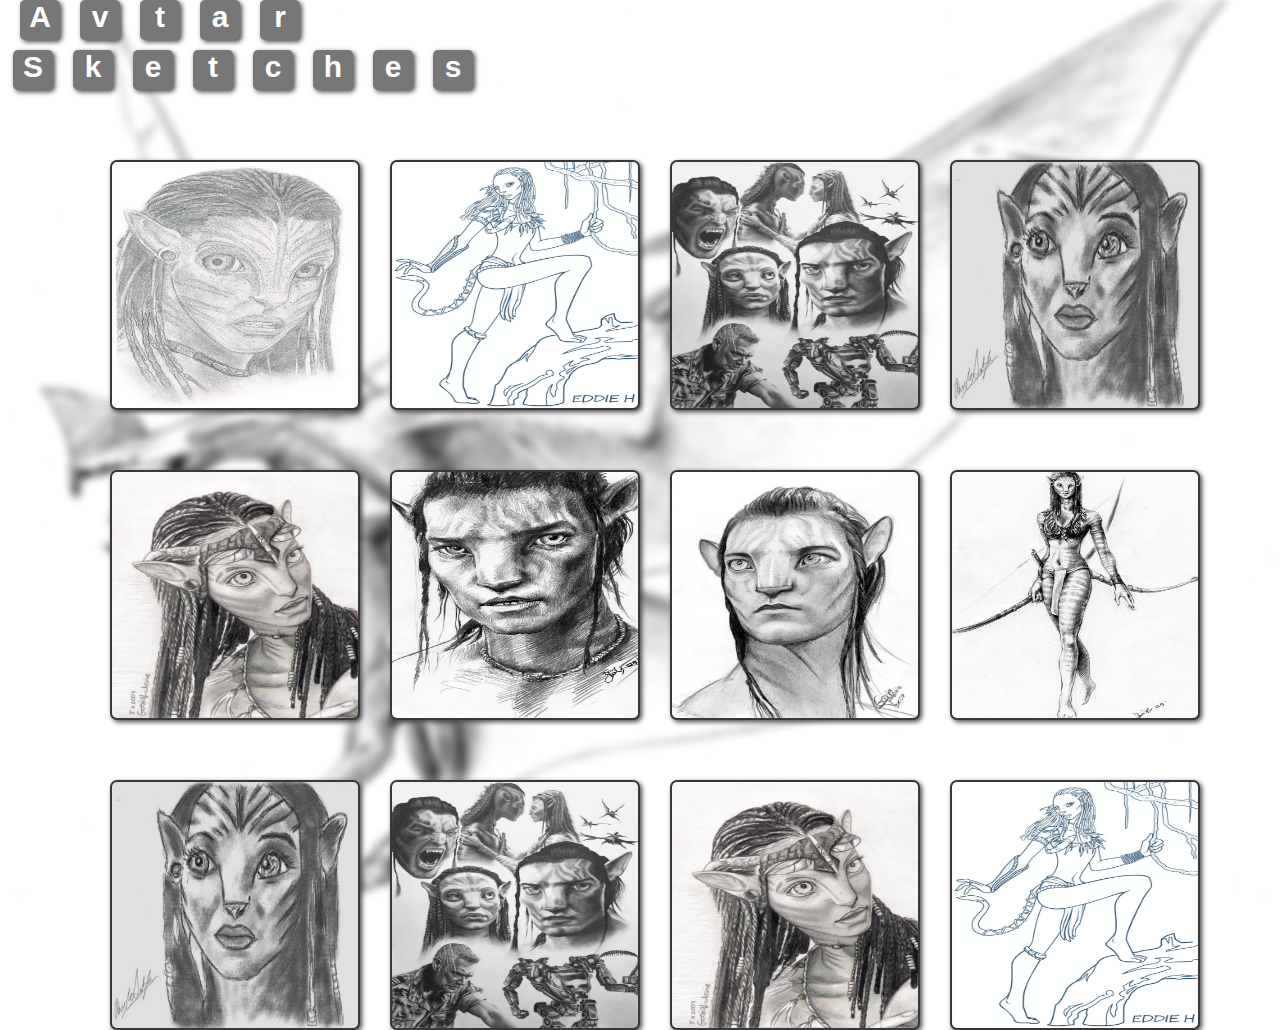
<file: Img Gallery Avtar/index.html>
<!DOCTYPE html>
<html lang="en">
  <head>
    <meta charset="UTF-8" />
    <meta name="viewport" content="width=device-width, initial-scale=1.0" />
    <title>Images Gallery 2.0</title>
    <link rel="stylesheet" type="text/css" href="css/style.css" />
  </head>
  <body>
    <div class="bg_image"></div>
    <div class="body_cover">
      <div class="container">
        <div class="container1">
          <div class="box">
            <h1 class="image_t">A</h1>
          </div>
          <div class="box">
            <h1 class="image_t">v</h1>
          </div>
          <div class="box">
            <h1 class="image_t">t</h1>
          </div>
          <div class="box">
            <h1 class="image_t">a</h1>
          </div>
          <div class="box">
            <h1 class="image_t">r</h1>
          </div>
        </div>

        <div class="container2">
          <div class="box1">
            <h1 class="image_t1">S</h1>
          </div>
          <div class="box1">
            <h1 class="image_t1">k</h1>
          </div>
          <div class="box1">
            <h1 class="image_t1">e</h1>
          </div>
          <div class="box1">
            <h1 class="image_t1">t</h1>
          </div>
          <div class="box1">
            <h1 class="image_t1">c</h1>
          </div>
          <div class="box1">
            <h1 class="image_t1">h</h1>
          </div>
          <div class="box1">
            <h1 class="image_t1">e</h1>
          </div>
          <div class="box1">
            <h1 class="image_t1">s</h1>
          </div>
        </div>
      </div>

      <div class="container3">
        <div class="img_box">
          <img src="img/fanartartdude01.jpg" />
        </div>
        <div class="img_box">
          <img src="img/fanarteddieh01.jpg" />
        </div>
        <div class="img_box">
          <img src="img/fanartjamieb.jpg" />
        </div>
        <div class="img_box">
          <img src="img/fanartjurgen01.jpg" />
        </div>
      </div>

      <div class="container4">
        <div class="img_box">
          <img src="img/fanartmarggo01.jpg" />
        </div>
        <div class="img_box">
          <img src="img/justinian02.jpg" />
        </div>
        <div class="img_box">
          <img src="img/fanartmarggo02.jpg" />
        </div>
        <div class="img_box">
          <img src="img/justinian03.jpg" />
        </div>
      </div>

      <div class="container4">
        <div class="img_box">
          <img src="img/fanartjurgen01.jpg" />
        </div>
        <div class="img_box">
          <img src="img/fanartjamieb.jpg" />
        </div>
        <div class="img_box">
          <img src="img/fanartmarggo01.jpg" />
        </div>
        <div class="img_box">
          <img src="img/fanarteddieh01.jpg" />
        </div>
      </div>
    </div>
  </body>
</html>
</file>
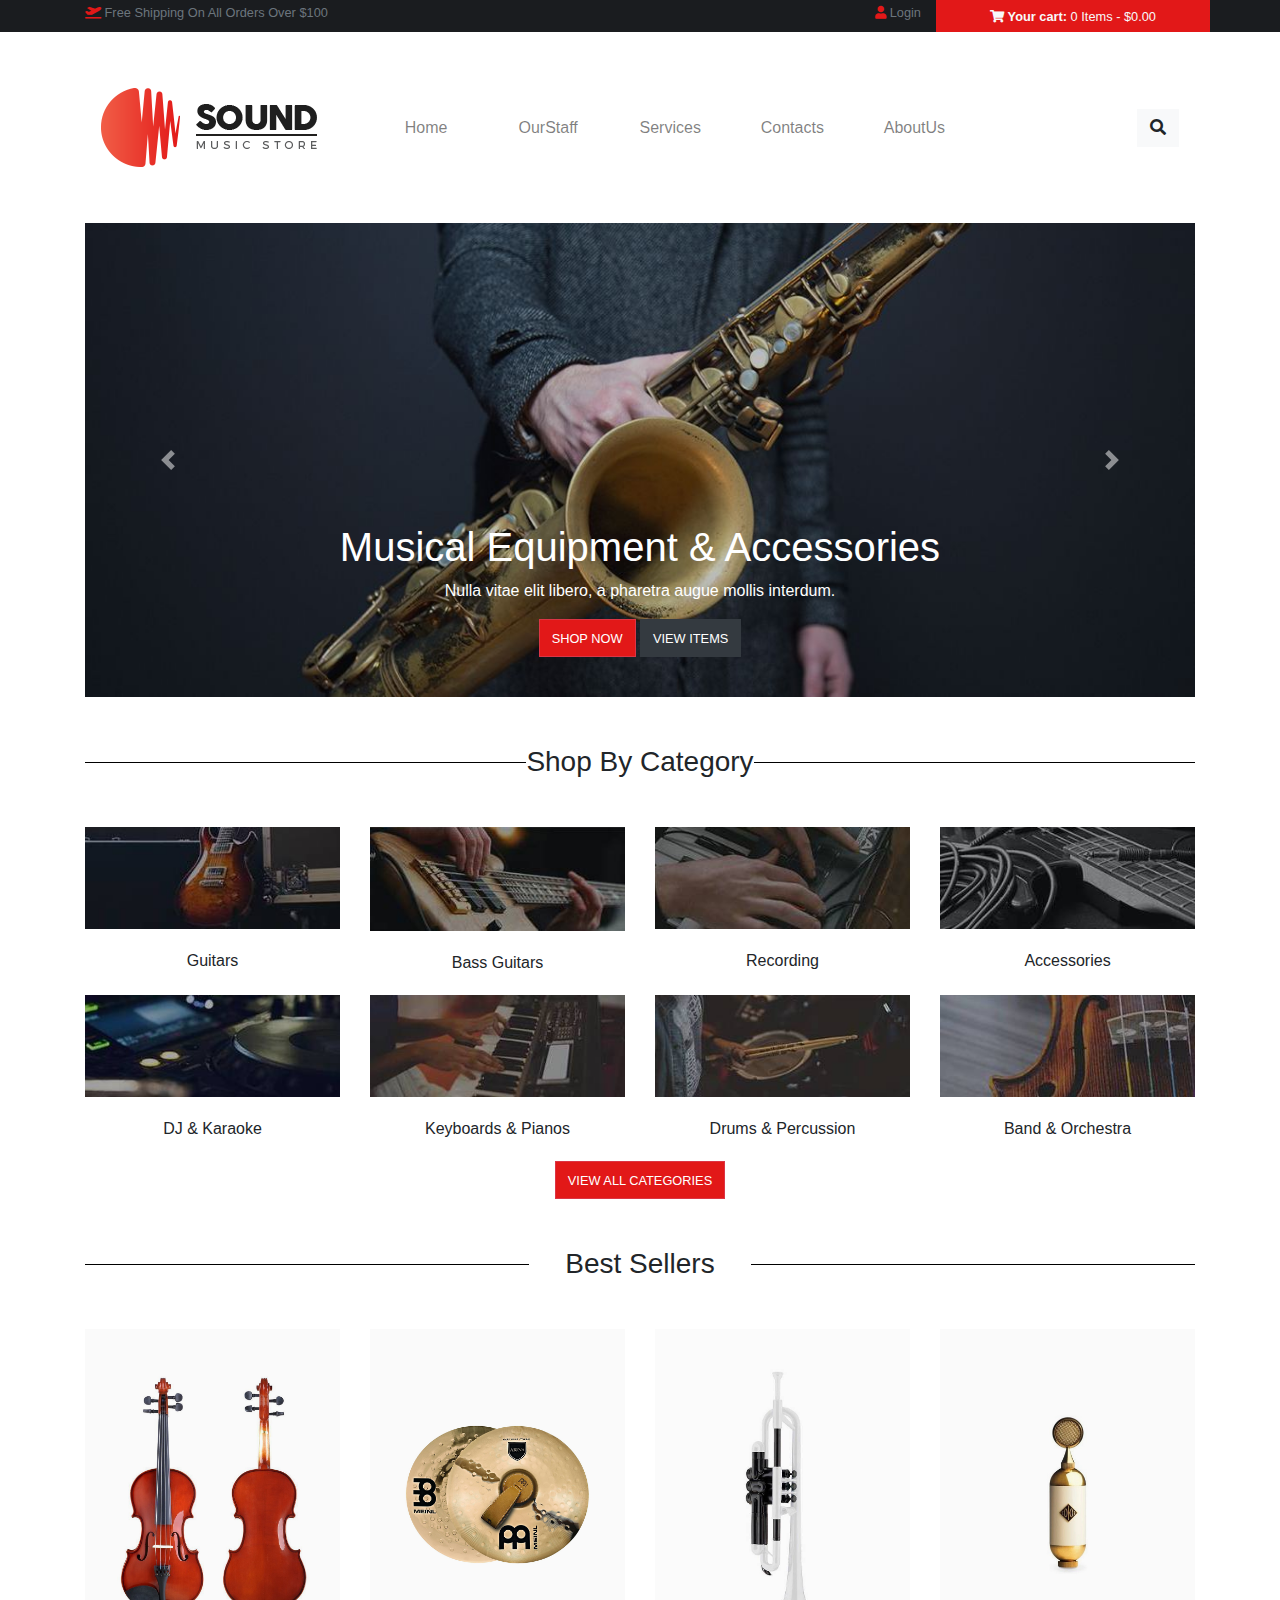
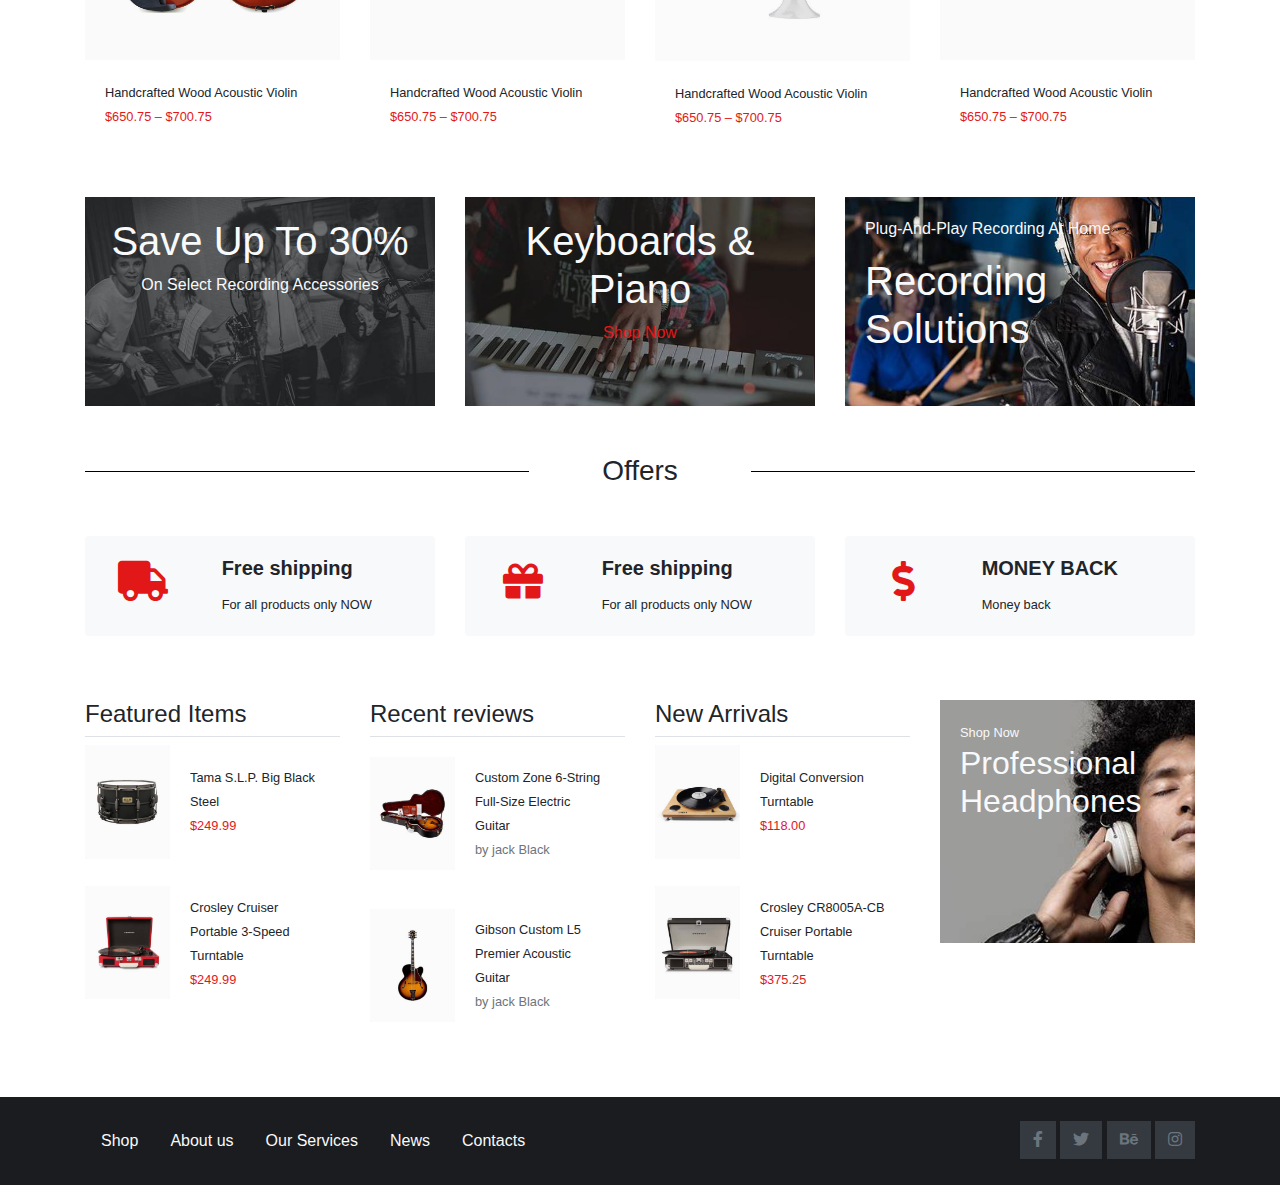
<file: musicPlace(Clone)/index.html>
<!DOCTYPE html>
<html lang="en">
  <head>
    <!-- Required meta tags -->
    <meta charset="utf-8" />
    <meta
      name="viewport"
      content="width=device-width, initial-scale=1, shrink-to-fit=no"
    />

    <!-- Bootstrap CSS -->
    <link
      rel="stylesheet"
      href="https://cdnjs.cloudflare.com/ajax/libs/font-awesome/5.13.0/css/all.min.css"
    />
    <link rel="stylesheet" href="bootstrap-4.3.1-dist/css/bootstrap.min.css" />
    <link rel="stylesheet" href="css/main.css" />

    <title>Music Place</title>
  </head>

  <body>
    <!-- top header -->
    <section class="container-fluid mb-5 bg_black d-none d-lg-block">
      <div class="container text-light">
        <div class="row">
          <div class="col">
            <small class="text-muted"
              ><i class="fas fa-plane-departure txt_red"></i> Free Shipping On
              All Orders Over $100</small
            >
          </div>
          <div class="col">
            <div class="row">
              <div class="col text-right">
                <small class="text-muted"
                  ><i class="fas fa-user txt_red"></i> Login</small
                >
              </div>
              <div class="col bg_red p-1 text-center">
                <small
                  ><i class="fas fa-shopping-cart"></i> <b>Your cart:</b> 0
                  Items - $0.00</small
                >
              </div>
            </div>
          </div>
        </div>
      </div>
    </section>

    <main class="container">
      <!-- header -->
      <header class="mt-2">
        <nav class="navbar navbar-expand-lg navbar-light">
          <img src="img/logo.webp" alt="" />

          <button
            class="navbar-toggler"
            type="button"
            data-toggle="collapse"
            data-target="#navbarSupportedContent"
            aria-controls="navbarSupportedContent"
            aria-expanded="false"
            aria-label="Toggle navigation"
          >
            <span class="navbar-toggler-icon"></span>
          </button>

          <div
            class="
              collapse
              navbar-collapse
              ml-5
              d-lg-flex
              justify-content-between
            "
            id="navbarSupportedContent"
          >
            <ul class="navbar-nav nav-justified w-75">
              <li class="nav-item text-left text-lg-center">
                <a class="nav-link" href="index.html">Home</a>
              </li>
              <li class="nav-item text-left text-lg-center">
                <a class="nav-link" href="ourStaff.html">OurStaff</a>
              </li>
              <li class="nav-item text-left text-lg-center">
                <a class="nav-link" href="services.html">Services</a>
              </li>
              <li class="nav-item text-left text-lg-center">
                <a class="nav-link" href="contacts.html">Contacts</a>
              </li>
              <li class="nav-item text-left text-lg-center">
                <a class="nav-link" href="aboutUs.html">AboutUs</a>
              </li>
            </ul>

            <button class="btn rounded-0 btn-light">
              <i class="fas fa-search"></i>
            </button>
          </div>
        </nav>
      </header>

      <!-- carausal -->
      <figure class="mt-5">
        <div
          id="carouselExampleControls"
          class="carousel slide"
          data-ride="carousel"
        >
          <div class="carousel-inner">
            <div class="carousel-item active">
              <img
                src="img/photo-1439394735740-bd8a4ccd0d0e.jpg"
                class="d-block w-100"
                alt="..."
              />
              <div class="carousel-caption d-none d-md-block">
                <h1>Musical Equipment & Accessories</h1>
                <p>
                  Nulla vitae elit libero, a pharetra augue mollis interdum.
                </p>
                <button type="button" class="btn btn-danger">
                  <small>SHOP NOW</small>
                </button>
                <button type="button" class="btn btn-dark">
                  <small>VIEW ITEMS</small>
                </button>
              </div>
            </div>
            <div class="carousel-item">
              <img
                src="img/photo-1439394735740-bd8a4ccd0d0e.jpg"
                class="d-block w-100"
                alt="..."
              />
            </div>
          </div>
          <a
            class="carousel-control-prev"
            href="#carouselExampleControls"
            role="button"
            data-slide="prev"
          >
            <span class="carousel-control-prev-icon" aria-hidden="true"></span>
            <span class="sr-only">Previous</span>
          </a>
          <a
            class="carousel-control-next"
            href="#carouselExampleControls"
            role="button"
            data-slide="next"
          >
            <span class="carousel-control-next-icon" aria-hidden="true"></span>
            <span class="sr-only">Next</span>
          </a>
        </div>
      </figure>

      <!-- shop by category -->
      <section class="mt-5">
        <h3 class="text-center mb-5 h_line">
          <span class="spn">Shop By Category</span>
        </h3>
        <div class="row">
          <div class="col-md-6 col-lg-3">
            <div class="card border-0 bg-transparent">
              <img
                src="./img/1-5-e1470229365265-300x120.jpg"
                class="card-img-top rounded-0"
                alt="instrument images"
              />
              <div class="card-body">
                <p class="card-text text-center">Guitars</p>
              </div>
            </div>
          </div>
          <div class="col-md-6 col-lg-3">
            <div class="card border-0 bg-transparent">
              <img
                src="./img/2-5-e1470229196566-300x122.jpg"
                class="card-img-top rounded-0"
                alt="instrument images"
              />
              <div class="card-body">
                <p class="card-text text-center">Bass Guitars</p>
              </div>
            </div>
          </div>
          <div class="col-md-6 col-lg-3">
            <div class="card border-0 bg-transparent">
              <img
                src="./img/3-5-e1470229284575-300x120.jpg"
                class="card-img-top rounded-0"
                alt="instrument images"
              />
              <div class="card-body">
                <p class="card-text text-center">Recording</p>
              </div>
            </div>
          </div>
          <div class="col-md-6 col-lg-3">
            <div class="card border-0 bg-transparent">
              <img
                src="./img/4-3-e1470229301109-300x120.jpg"
                class="card-img-top rounded-0"
                alt="instrument images"
              />
              <div class="card-body">
                <p class="card-text text-center">Accessories</p>
              </div>
            </div>
          </div>
          <div class="col-md-6 col-lg-3">
            <div class="card border-0 bg-transparent">
              <img
                src="./img/5-1-e1470229323402-300x120.jpg"
                class="card-img-top rounded-0"
                alt="instrument images"
              />
              <div class="card-body">
                <p class="card-text text-center">DJ & Karaoke</p>
              </div>
            </div>
          </div>
          <div class="col-md-6 col-lg-3">
            <div class="card border-0 bg-transparent">
              <img
                src="./img/6-1-e1470229347692-300x120.jpg"
                class="card-img-top rounded-0"
                alt="instrument images"
              />
              <div class="card-body">
                <p class="card-text text-center">Keyboards & Pianos</p>
              </div>
            </div>
          </div>
          <div class="col-md-6 col-lg-3">
            <div class="card border-0 bg-transparent">
              <img
                src="./img/7-1-e1470229239533-300x121.jpg"
                class="card-img-top rounded-0"
                alt="instrument images"
              />
              <div class="card-body">
                <p class="card-text text-center">Drums & Percussion</p>
              </div>
            </div>
          </div>
          <div class="col-md-6 col-lg-3">
            <div class="card border-0 bg-transparent">
              <img
                src="./img/8-e1470229262241-300x121.jpg"
                class="card-img-top rounded-0"
                alt="instrument images"
              />
              <div class="card-body">
                <p class="card-text text-center">Band & Orchestra</p>
              </div>
            </div>
          </div>
        </div>
        <div class="text-center">
          <button class="btn btn-danger">
            <small>VIEW ALL CATEGORIES</small>
          </button>
        </div>
      </section>

      <!-- best seller -->
      <section class="mt-5">
        <h3 class="text-center mb-5 h_line">
          <span class="spn">Best Sellers</span>
        </h3>
        <div class="row">
          <!-- bestSellers-->
          <div class="col-md-6 col-lg-3">
            <div class="card border-0 bg-transparent">
              <img src="./img/1.jpg" class="card-img-top rounded-0" alt="..." />
              <div class="card-body">
                <small class="card-text text-center"
                  >Handcrafted Wood Acoustic Violin</small
                >
                <small class="card-text txt_red text-center"
                  >$650.75 – $700.75</small
                >
              </div>
            </div>
          </div>
          <div class="col-md-6 col-lg-3">
            <div class="card border-0 bg-transparent">
              <img src="./img/2.jpg" class="card-img-top rounded-0" alt="..." />
              <div class="card-body">
                <small class="card-text text-center"
                  >Handcrafted Wood Acoustic Violin</small
                >
                <small class="card-text txt_red text-center"
                  >$650.75 – $700.75</small
                >
              </div>
            </div>
          </div>
          <div class="col-md-6 col-lg-3">
            <div class="card border-0 bg-transparent">
              <img
                src="./img/3-e1470062679810.jpg"
                class="card-img-top rounded-0"
                alt="..."
              />
              <div class="card-body">
                <small class="card-text text-center"
                  >Handcrafted Wood Acoustic Violin</small
                >
                <small class="card-text txt_red text-center"
                  >$650.75 – $700.75</small
                >
              </div>
            </div>
          </div>
          <div class="col-md-6 col-lg-3">
            <div class="card border-0 bg-transparent">
              <img src="./img/4.jpg" class="card-img-top rounded-0" alt="..." />
              <div class="card-body">
                <small class="card-text text-center"
                  >Handcrafted Wood Acoustic Violin</small
                >
                <small class="card-text txt_red text-center"
                  >$650.75 – $700.75</small
                >
              </div>
            </div>
          </div>
        </div>

        <!-- image cards -->
        <div class="card-deck mt-5">
          <div class="card border-0 rounded-0 bg-transparent overflow-hidden">
            <img
              src="img/1-1-e1469618314788.jpg"
              class="card-img-top rounded-0"
              alt="..."
            />
            <div class="card-img-overlay">
              <h1 class="card-text text-center text-light">Save Up To 30%</h1>
              <p class="card-text text-light text-center">
                On Select Recording Accessories
              </p>
            </div>
          </div>
          <div class="card border-0 rounded-0 bg-transparent overflow-hidden">
            <img
              src="img/Death_to_Stock_Photography_DJ3-e1470229123686.jpg"
              class="card-img-top rounded-0"
              alt="..."
            />
            <div class="card-img-overlay">
              <h1 class="card-text text-center text-light">
                Keyboards & Piano
              </h1>
              <p class="card-text txt_red text-center">Shop Now</p>
            </div>
          </div>
          <div class="card border-0 rounded-0 bg-transparent overflow-hidden">
            <img
              src="img/3-1-e1469618707370.jpg"
              class="card-img-top rounded-0"
              alt="..."
            />
            <div class="card-img-overlay">
              <p class="card-text text-light">
                Plug-And-Play Recording At Home
              </p>
              <h1 class="card-text text-light">Recording Solutions</h1>
            </div>
          </div>
        </div>
      </section>

      <!-- offers -->
      <section class="mt-5">
        <h3 class="text-center mb-5 h_line">
          <span class="spn">Offers</span>
        </h3>
        <div class="card-deck">
          <div class="card mb-3 bg-light border-0">
            <div class="row no-gutters">
              <div class="col-4 text-center my-auto">
                <h1><i class="fas fa-truck txt_red"></i></h1>
              </div>
              <div class="col-8">
                <div class="card-body">
                  <h5 class="card-title font-weight-bold">Free shipping</h5>
                  <small class="card-subtitle">For all products only NOW</small>
                </div>
              </div>
            </div>
          </div>
          <div class="card mb-3 bg-light border-0">
            <div class="row no-gutters">
              <div class="col-4 text-center my-auto">
                <h1><i class="fas fa-gift txt_red"></i></h1>
              </div>
              <div class="col-8">
                <div class="card-body">
                  <h5 class="card-title font-weight-bold">Free shipping</h5>
                  <small class="card-subtitle">For all products only NOW</small>
                </div>
              </div>
            </div>
          </div>

          <div class="card mb-3 bg-light border-0">
            <div class="row no-gutters">
              <div class="col-4 text-center my-auto">
                <h1><i class="fas fa-dollar-sign txt_red"></i></h1>
              </div>
              <div class="col-8">
                <div class="card-body">
                  <h5 class="card-title font-weight-bold">MONEY BACK</h5>
                  <small class="card-subtitle">Money back</small>
                </div>
              </div>
            </div>
          </div>
        </div>
      </section>

      <!-- featured items, recent reviews, new arrivels, shop now -->
      <section class="mt-5">
        <div class="row">
          <!-- featured items -->
          <div class="col-md-6 col-lg-3">
            <h4 class="border-bottom pb-2 mb-2">Featured Items</h4>

            <div class="card mb-3 border-0">
              <div class="row no-gutters">
                <div class="col-4 text-center bg-light my-auto">
                  <img src=" img/1-1-300x400.jpg" class="card-img" alt="" />
                </div>
                <div class="col-8">
                  <div class="card-body">
                    <small class="card-text">Tama S.L.P. Big Black Steel</small>
                    <br />
                    <small class="card-text txt_red">$249.99</small>
                  </div>
                </div>
              </div>
            </div>
            <div class="card mb-3 border-0">
              <div class="row no-gutters">
                <div class="col-4 text-center bg-light my-auto">
                  <img src=" img/7_4-300x400.jpg" class="card-img" alt="" />
                </div>
                <div class="col-8">
                  <div class="card-body">
                    <small class="card-text"
                      >Crosley Cruiser Portable 3-Speed Turntable</small
                    >
                    <br />
                    <small class="card-text txt_red">$249.99</small>
                  </div>
                </div>
              </div>
            </div>
          </div>

          <!-- recent reviews -->
          <div class="col-md-6 col-lg-3">
            <h4 class="border-bottom pb-2">Recent reviews</h4>

            <div class="card mb-3 border-0">
              <div class="row no-gutters">
                <div class="col-4 text-center bg-light my-auto">
                  <img src=" img/3_2-300x400.jpg" class="card-img" alt="" />
                </div>
                <div class="col-8">
                  <div class="card-body">
                    <small class="card-text"
                      >Custom Zone 6-String Full-Size Electric Guitar</small
                    >
                    <br />
                    <small class="card-text text-muted">by jack Black</small>
                  </div>
                </div>
              </div>
            </div>
            <div class="card mb-3 border-0">
              <div class="row no-gutters">
                <div class="col-4 text-center bg-light my-auto">
                  <img src=" img/3_4-300x400.jpg" class="card-img" alt="" />
                </div>
                <div class="col-8">
                  <div class="card-body">
                    <small class="card-text"
                      >Gibson Custom L5 Premier Acoustic Guitar</small
                    >
                    <br />
                    <small class="card-text text-muted">by jack Black</small>
                  </div>
                </div>
              </div>
            </div>
          </div>

          <!-- new arrivels -->
          <div class="col-md-6 col-lg-3">
            <h4 class="border-bottom pb-2">New Arrivals</h4>

            <div class="card mb-3 border-0">
              <div class="row no-gutters">
                <div class="col-4 text-center bg-light my-auto">
                  <img src=" img/20-300x400.jpg" class="card-img" alt="" />
                </div>
                <div class="col-8">
                  <div class="card-body">
                    <small class="card-text"
                      >Digital Conversion Turntable</small
                    >
                    <br />
                    <small class="card-text txt_red">$118.00</small>
                  </div>
                </div>
              </div>
            </div>
            <div class="card mb-3 border-0">
              <div class="row no-gutters">
                <div class="col-4 text-center bg-light my-auto">
                  <img src=" img/18-300x400.jpg" class="card-img" alt="" />
                </div>
                <div class="col-8">
                  <div class="card-body">
                    <small class="card-text"
                      >Crosley CR8005A-CB Cruiser Portable Turntable</small
                    >
                    <br />
                    <small class="card-text txt_red">$375.25</small>
                  </div>
                </div>
              </div>
            </div>
          </div>

          <!-- sgop now -->
          <div class="col-md-6 col-lg-3">
            <div class="card border-0 rounded-0 bg-transparent overflow-hidden">
              <img
                src="img/Depositphotos_28403683_original-1-e1470064557853.jpg"
                class="card-img-top rounded-0"
                alt="..."
              />
              <div class="card-img-overlay text-light">
                <small class="card-text">Shop Now</small>
                <h2 class="card-text">Professional Headphones</h2>
              </div>
            </div>
          </div>
        </div>
      </section>
    </main>

    <!-- footer -->
    <footer class="container-fluid bg_black p-4 mt-5">
      <div class="container">
        <div class="row">
          <div class="col-md-6 text-center text-md-left">
            <nav class="nav text-light">
              <a class="nav-link text-light" href="#">Shop</a>
              <a class="nav-link text-light" href="#">About us</a>
              <a class="nav-link text-light" href="#">Our Services</a>
              <a class="nav-link text-light" href="#">News</a>
              <a class="nav-link text-light" href="#">Contacts</a>
            </nav>
          </div>
          <div class="col-md-6 text-center text-md-right">
            <button class="btn btn-dark rounded-0 text-muted">
              <i class="fab fa-facebook-f"></i>
            </button>
            <button class="btn btn-dark rounded-0 text-muted">
              <i class="fab fa-twitter"></i>
            </button>
            <button class="btn btn-dark rounded-0 text-muted">
              <i class="fab fa-behance"></i>
            </button>
            <button class="btn btn-dark rounded-0 text-muted">
              <i class="fab fa-instagram"></i>
            </button>
          </div>
        </div>
      </div>
    </footer>

    <!-- Optional JavaScript -->
    <script src="https://code.jquery.com/jquery-3.3.1.slim.min.js"></script>
    <script src="bootstrap-4.3.1-dist\js\bootstrap.bundle.min.js"></script>
  </body>
</html>
</file>
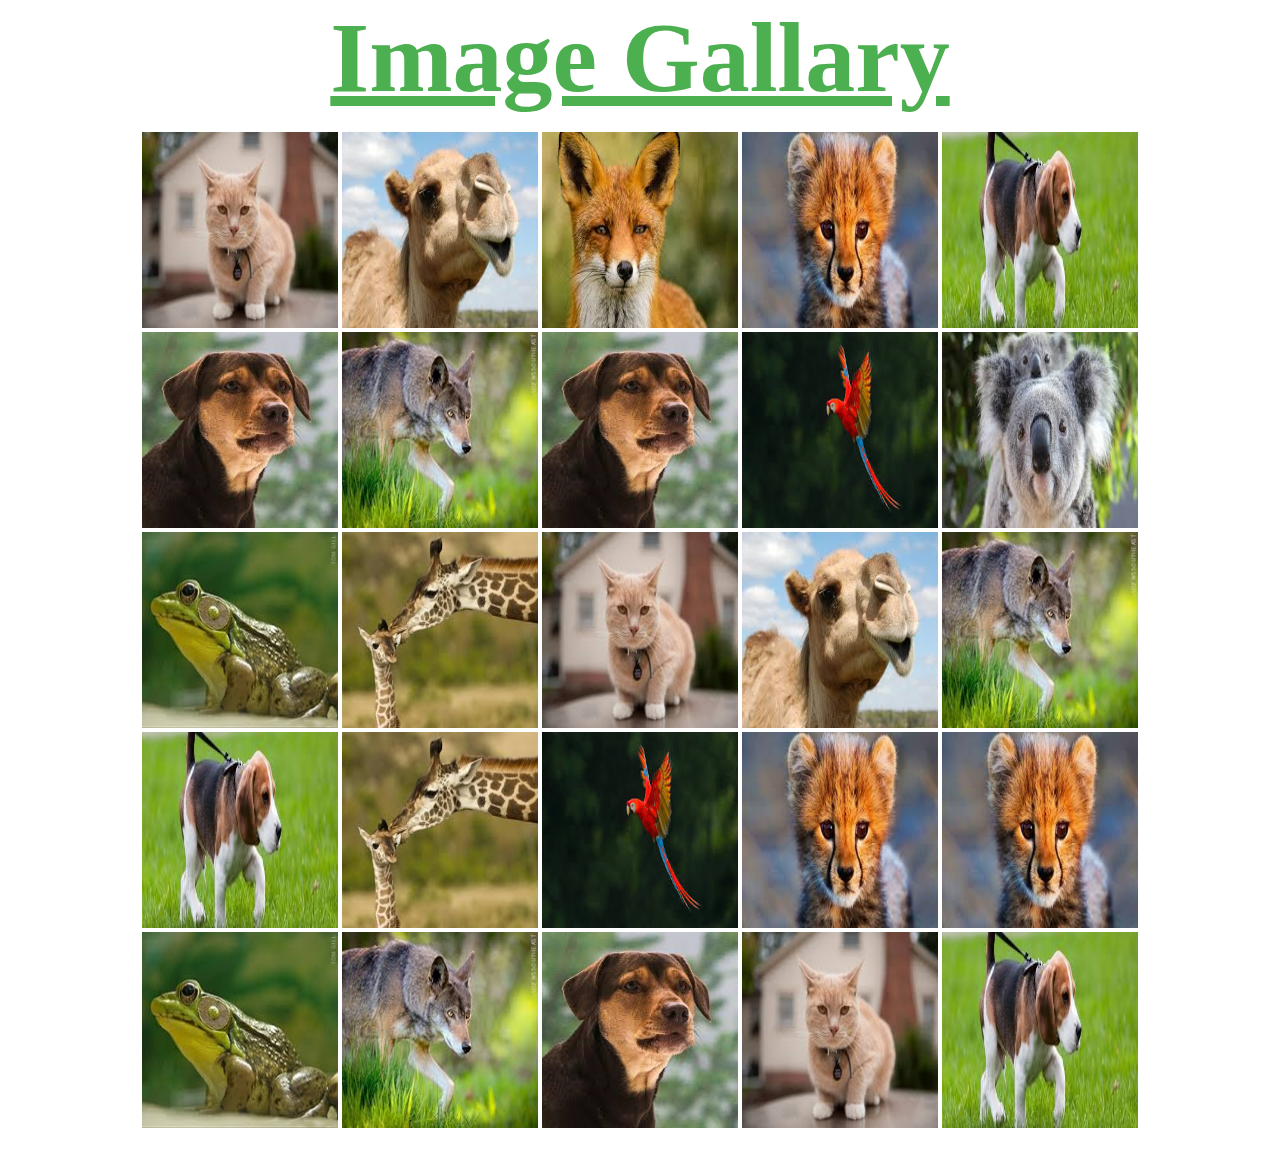
<file: images gallary/images gallary.html>
<!DOCTYPE html>
<html>
<head>
	<title>IMAGE GALLARY</title>
	<link rel="stylesheet" type="text/css" href="css/style.css">
</head>
<body>
	<div class="header">
		<h1>image gallary</h1>
		
	</div>

	<div class="container">
		<div class="box"><img src="img/download (1).jpg"></div>
		<div class="box"><img src="img/download (2).jpg"></div>
		<div class="box"><img src="img/download (3).jpg"></div>
		<div class="box"><img src="img/download (4).jpg"></div>
		<div class="box"><img src="img/download.jpg"></div>
		

		<div class="box"><img src="img/images (1).jpg"></div>
		<div class="box"><img src="img/images.jpg"></div>
		<div class="box"><img src="img/images (1).jpg"></div>
		<div class="box"><img src="img/images (2).jpg"></div>
		<div class="box"><img src="img/images (3).jpg"></div>


		<div class="box"><img src="img/images (4).jpg"></div>
		<div class="box"><img src="img/images (5).jpg"></div>
		<div class="box"><img src="img/download (1).jpg"></div>
		<div class="box"><img src="img/download (2).jpg"></div>
		<div class="box"><img src="img/images.jpg"></div>


		<div class="box"><img src="img/download.jpg"></div>
		<div class="box"><img src="img/images (5).jpg"></div>
		<div class="box"><img src="img/images (2).jpg"></div>
		<div class="box"><img src="img/download (4).jpg"></div>
		<div class="box"><img src="img/download (4).jpg"></div>


		<div class="box"><img src="img/images (4).jpg"></div>
		<div class="box"><img src="img/images.jpg"></div>
		<div class="box"><img src="img/images (1).jpg"></div>
		<div class="box"><img src="img/download (1).jpg"></div>
		<div class="box"><img src="img/download.jpg"></div>


	</div>

</body>
</html>
</file>
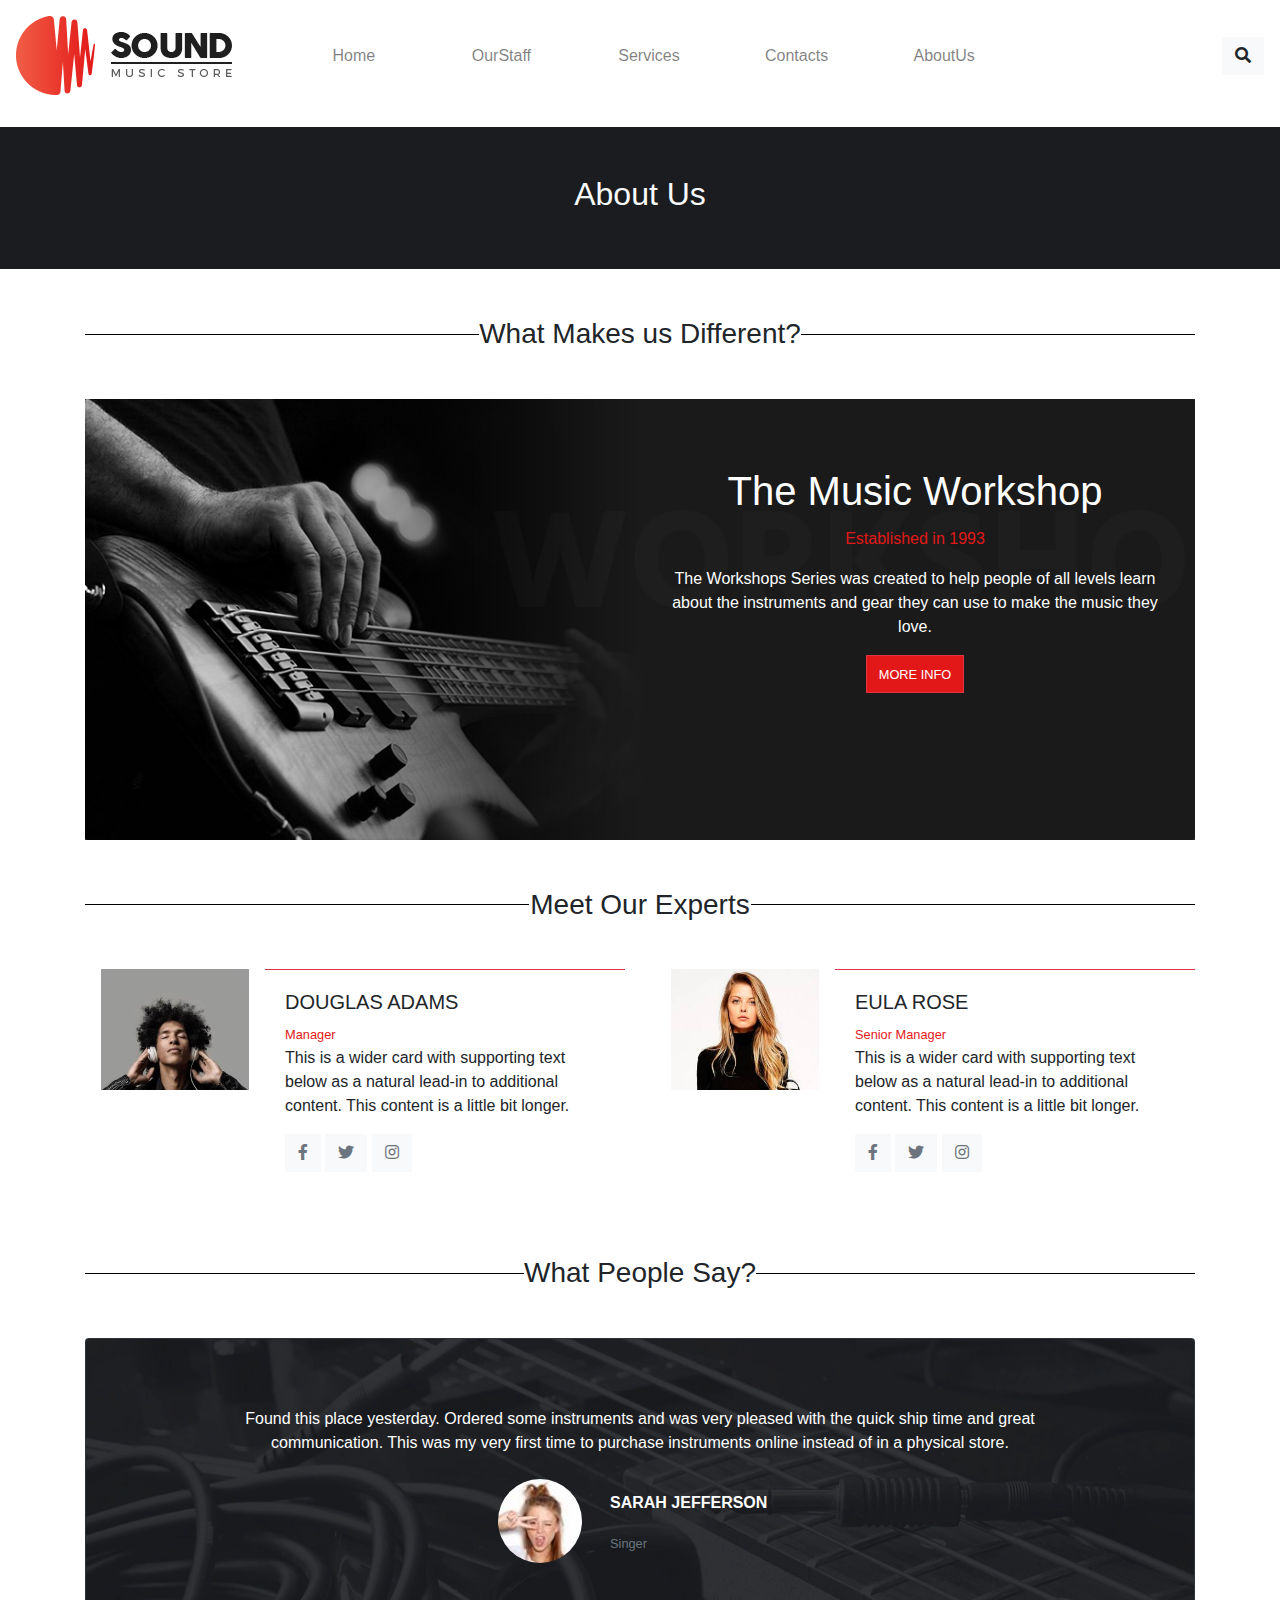
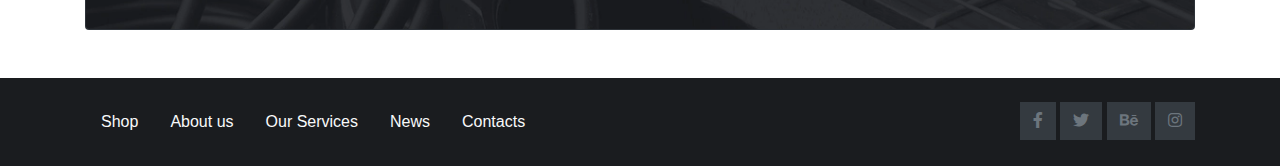
<file: musicPlace(Clone)/aboutUs.html>
<!DOCTYPE html>
<html lang="en">
  <head>
    <!-- Required meta tags -->
    <meta charset="utf-8" />
    <meta
      name="viewport"
      content="width=device-width, initial-scale=1, shrink-to-fit=no"
    />

    <!-- Bootstrap CSS -->
    <link
      rel="stylesheet"
      href="https://cdnjs.cloudflare.com/ajax/libs/font-awesome/5.13.0/css/all.min.css"
    />
    <link rel="stylesheet" href="bootstrap-4.3.1-dist/css/bootstrap.min.css" />
    <link rel="stylesheet" href="css/main.css" />

    <title>Music Place - About Us</title>
  </head>

  <body>
    <!-- header -->
    <header class="mt-2">
      <nav class="navbar navbar-expand-lg navbar-light">
        <img src="img/logo.webp" alt="" />

        <button
          class="navbar-toggler"
          type="button"
          data-toggle="collapse"
          data-target="#navbarSupportedContent"
          aria-controls="navbarSupportedContent"
          aria-expanded="false"
          aria-label="Toggle navigation"
        >
          <span class="navbar-toggler-icon"></span>
        </button>

        <div
          class="
            collapse
            navbar-collapse
            ml-5
            d-lg-flex
            justify-content-between
          "
          id="navbarSupportedContent"
        >
          <ul class="navbar-nav nav-justified w-75">
            <li class="nav-item text-left text-lg-center">
              <a class="nav-link" href="index.html">Home</a>
            </li>
            <li class="nav-item text-left text-lg-center">
              <a class="nav-link" href="ourStaff.html">OurStaff</a>
            </li>
            <li class="nav-item text-left text-lg-center">
              <a class="nav-link" href="services.html">Services</a>
            </li>
            <li class="nav-item text-left text-lg-center">
              <a class="nav-link" href="contacts.html">Contacts</a>
            </li>
            <li class="nav-item text-left text-lg-center">
              <a class="nav-link" href="aboutUs.html">AboutUs</a>
            </li>
          </ul>

          <button class="btn rounded-0 btn-light">
            <i class="fas fa-search"></i>
          </button>
        </div>
      </nav>
    </header>

    <!-- About Us -->
    <div class="container-fluid p-5 bg_black text-center text-light mt-4">
      <h2>About Us</h2>
    </div>

    <!-- main -->
    <main class="container">
      <!-- workshop -->
      <section class="mt-5">
        <h3 class="text-center h_line">
          <span class="spn">What Makes us Different?</span>
        </h3>
        <div
          class="
            card
            bg-dark
            border-0
            rounded-0
            text-white
            mt-5
            overflow-hidden
          "
        >
          <img src="img/bg-about-1.jpg" class="card-img" alt="..." />
          <div class="card-img-overlay mt-5">
            <div class="row">
              <div class="col d-none d-lg-block"></div>
              <div class="col text-center">
                <h1 class="card-title">The Music Workshop</h1>
                <p class="card-text txt_red">Established in 1993</p>
                <p class="card-text">
                  The Workshops Series was created to help people of all levels
                  learn about the instruments and gear they can use to make the
                  music they love.
                </p>
                <button class="btn btn-danger"><small>MORE INFO</small></button>
              </div>
            </div>
          </div>
        </div>
      </section>

      <!-- our expert -->
      <section class="mt-5">
        <h3 class="text-center h_line">
          <span class="spn">Meet Our Experts</span>
        </h3>

        <div class="row mt-5">
          <div class="col-md-6">
            <div class="card mb-3 border-0" style="max-width: 540px">
              <div class="row no-gutters">
                <div class="col-md-4 mb-3 px-3">
                  <img
                    src="img/team-1-270x220.jpg"
                    class="card-img rounded-0"
                    alt="..."
                  />
                </div>
                <div class="col-md-8">
                  <div class="card-body border-danger border-top">
                    <h5 class="card-text">DOUGLAS ADAMS</h5>
                    <small class="card-subtitle txt_red">Manager</small>
                    <p class="card-text">
                      This is a wider card with supporting text below as a
                      natural lead-in to additional content. This content is a
                      little bit longer.
                    </p>

                    <button class="btn btn-light text-muted">
                      <i class="fab fa-facebook-f"></i>
                    </button>
                    <button class="btn btn-light text-muted">
                      <i class="fab fa-twitter"></i>
                    </button>
                    <button class="btn btn-light text-muted">
                      <i class="fab fa-instagram"></i>
                    </button>
                  </div>
                </div>
              </div>
            </div>
          </div>
          <div class="col-md-6">
            <div class="card mb-3 border-0" style="max-width: 540px">
              <div class="row no-gutters">
                <div class="col-md-4 mb-3 px-3">
                  <img
                    src="img/3-6-270x220.jpg"
                    class="card-img rounded-0"
                    alt="..."
                  />
                </div>
                <div class="col-md-8">
                  <div class="card-body border-danger border-top">
                    <h5 class="card-text">EULA ROSE</h5>
                    <small class="card-subtitle txt_red">Senior Manager</small>
                    <p class="card-text">
                      This is a wider card with supporting text below as a
                      natural lead-in to additional content. This content is a
                      little bit longer.
                    </p>

                    <button class="btn btn-light text-muted">
                      <i class="fab fa-facebook-f"></i>
                    </button>
                    <button class="btn btn-light text-muted">
                      <i class="fab fa-twitter"></i>
                    </button>
                    <button class="btn btn-light text-muted">
                      <i class="fab fa-instagram"></i>
                    </button>
                  </div>
                </div>
              </div>
            </div>
          </div>
        </div>
      </section>

      <!-- people say -->
      <figure class="mt-5">
        <h3 class="text-center h_line">
          <span class="spn">What People Say?</span>
        </h3>

        <div class="card bg-dark text-white mt-5 overflow-hidden">
          <img src="img/bg-testimonials.jpg" class="card-img" alt="..." />
          <div class="card-img-overlay">
            <div class="container p-5">
              <p class="card-text text-center px-5">
                Found this place yesterday. Ordered some instruments and was
                very pleased with the quick ship time and great communication.
                This was my very first time to purchase instruments online
                instead of in a physical store.
              </p>

              <div
                class="card mb-3 border-0 bg-transparent mx-auto"
                style="max-width: 300px"
              >
                <div class="row no-gutters">
                  <div class="col-4 p-2">
                    <img
                      src="img/testi-1-75x75.jpg"
                      class="card-img rounded-circle"
                      alt="..."
                    />
                  </div>
                  <div class="col-8">
                    <div class="card-body">
                      <p class="card-text font-weight-bold">SARAH JEFFERSON</p>
                      <small class="card-subtitle text-muted">Singer</small>
                    </div>
                  </div>
                </div>
              </div>
            </div>
          </div>
        </div>
      </figure>
    </main>

    <!-- footer -->
    <footer class="container-fluid bg_black p-4 mt-5">
      <div class="container">
        <div class="row">
          <div class="col-md-6 text-center text-md-left">
            <nav class="nav text-light">
              <a class="nav-link text-light" href="#">Shop</a>
              <a class="nav-link text-light" href="#">About us</a>
              <a class="nav-link text-light" href="#">Our Services</a>
              <a class="nav-link text-light" href="#">News</a>
              <a class="nav-link text-light" href="#">Contacts</a>
            </nav>
          </div>
          <div class="col-md-6 text-center text-md-right">
            <button class="btn btn-dark rounded-0 text-muted">
              <i class="fab fa-facebook-f"></i>
            </button>
            <button class="btn btn-dark rounded-0 text-muted">
              <i class="fab fa-twitter"></i>
            </button>
            <button class="btn btn-dark rounded-0 text-muted">
              <i class="fab fa-behance"></i>
            </button>
            <button class="btn btn-dark rounded-0 text-muted">
              <i class="fab fa-instagram"></i>
            </button>
          </div>
        </div>
      </div>
    </footer>

    <!-- Optional JavaScript -->
    <script src="https://code.jquery.com/jquery-3.3.1.slim.min.js"></script>
    <script src="bootstrap-4.3.1-dist\js\bootstrap.bundle.min.js"></script>
  </body>
</html>
</file>
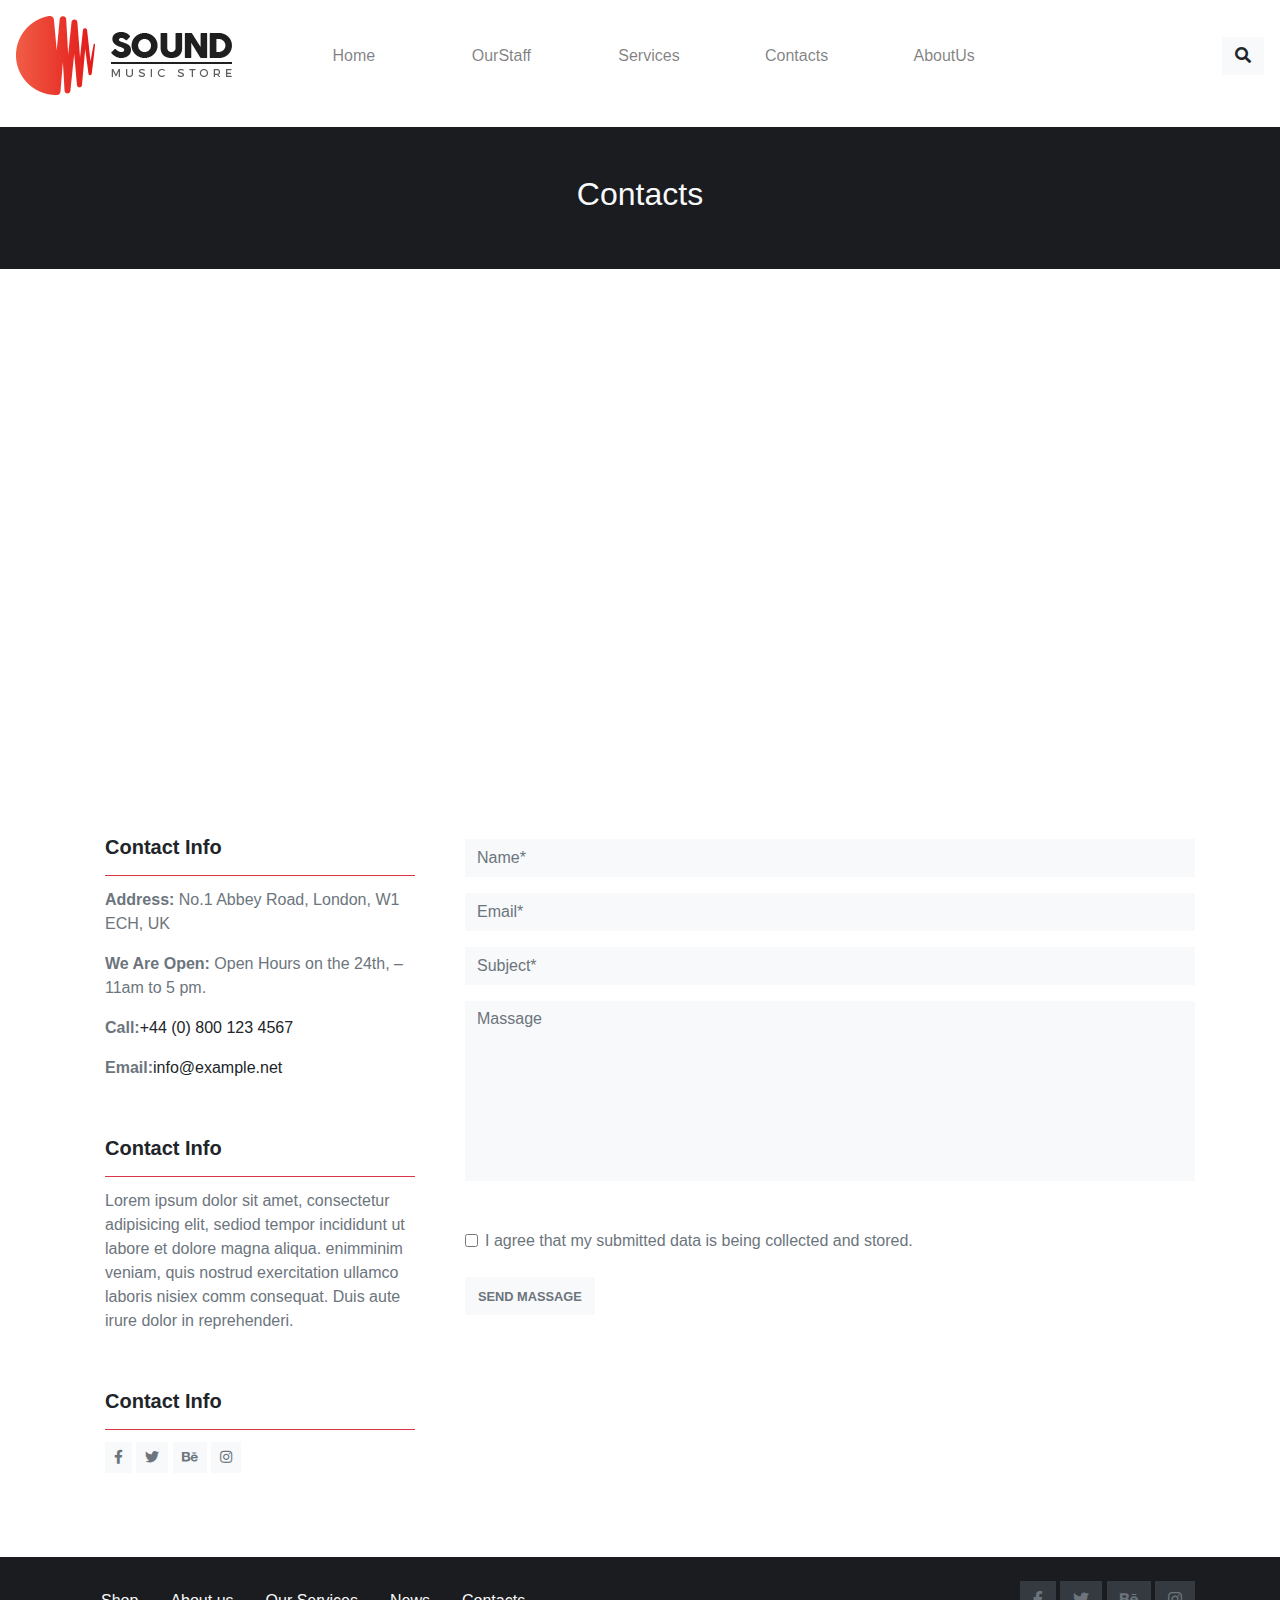
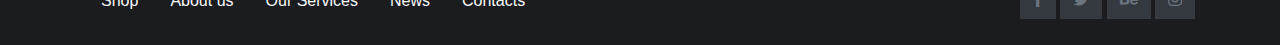
<file: musicPlace(Clone)/contacts.html>
<!DOCTYPE html>
<html lang="en">
  <head>
    <!-- Required meta tags -->
    <meta charset="utf-8" />
    <meta
      name="viewport"
      content="width=device-width, initial-scale=1, shrink-to-fit=no"
    />

    <!-- Bootstrap CSS -->
    <link
      rel="stylesheet"
      href="https://cdnjs.cloudflare.com/ajax/libs/font-awesome/5.13.0/css/all.min.css"
    />
    <link rel="stylesheet" href="bootstrap-4.3.1-dist/css/bootstrap.min.css" />
    <link rel="stylesheet" href="css/main.css" />

    <title>Music Place - Contacts</title>
  </head>

  <body>
    <!-- header -->
    <header class="mt-2">
      <nav class="navbar navbar-expand-lg navbar-light">
        <img src="img/logo.webp" alt="" />

        <button
          class="navbar-toggler"
          type="button"
          data-toggle="collapse"
          data-target="#navbarSupportedContent"
          aria-controls="navbarSupportedContent"
          aria-expanded="false"
          aria-label="Toggle navigation"
        >
          <span class="navbar-toggler-icon"></span>
        </button>

        <div
          class="
            collapse
            navbar-collapse
            ml-5
            d-lg-flex
            justify-content-between
          "
          id="navbarSupportedContent"
        >
          <ul class="navbar-nav nav-justified w-75">
            <li class="nav-item text-left text-lg-center">
              <a class="nav-link" href="index.html">Home</a>
            </li>
            <li class="nav-item text-left text-lg-center">
              <a class="nav-link" href="ourStaff.html">OurStaff</a>
            </li>
            <li class="nav-item text-left text-lg-center">
              <a class="nav-link" href="services.html">Services</a>
            </li>
            <li class="nav-item text-left text-lg-center">
              <a class="nav-link" href="contacts.html">Contacts</a>
            </li>
            <li class="nav-item text-left text-lg-center">
              <a class="nav-link" href="aboutUs.html">AboutUs</a>
            </li>
          </ul>

          <button class="btn rounded-0 btn-light">
            <i class="fas fa-search"></i>
          </button>
        </div>
      </nav>
    </header>

    <!-- About Us -->
    <div class="container-fluid p-5 bg_black text-center text-light mt-4">
      <h2>Contacts</h2>
    </div>

    <!-- main -->
    <main class="container">
      <!-- map -->
      <figure class="mt-5">
        <div class="card border-0 rounded-0">
          <iframe
            src="https://www.google.com/maps/embed?pb=!1m14!1m8!1m3!1d13997.403820984558!2d77.1231543!3d28.7090559!3m2!1i1024!2i768!4f13.1!3m3!1m2!1s0x0%3A0x6b0d619671ba366f!2sADMEC%20Multimedia%20Institute!5e0!3m2!1sen!2sin!4v1586331302499!5m2!1sen!2sin"
            width="100%"
            height="450"
            frameborder="0"
            style="border: 0"
            allowfullscreen=""
            aria-hidden="false"
            tabindex="0"
          ></iframe>
        </div>
      </figure>

      <!-- contact -->
      <section class="mt-5">
        <div class="row">
          <div class="col-md-4">
            <div class="card rounded-0 border-0 mb-3">
              <div class="card-body">
                <h5
                  class="
                    card-title
                    border-bottom border-danger
                    font-weight-bold
                    pb-3
                  "
                >
                  Contact Info
                </h5>
                <p class="card-text text-muted">
                  <span class="font-weight-bold">Address:</span> No.1 Abbey
                  Road, London, W1 ECH, UK
                </p>
                <p class="card-text text-muted">
                  <span class="font-weight-bold">We Are Open:</span> Open Hours
                  on the 24th, – 11am to 5 pm.
                </p>
                <p class="card-text">
                  <span class="text-muted font-weight-bold">Call:</span>+44 (0)
                  800 123 4567
                </p>
                <p class="card-text">
                  <span class="text-muted font-weight-bold">Email:</span
                  >info@example.net
                </p>
              </div>
            </div>

            <div class="card rounded-0 border-0 mb-3">
              <div class="card-body">
                <h5
                  class="
                    card-title
                    border-bottom border-danger
                    font-weight-bold
                    pb-3
                  "
                >
                  Contact Info
                </h5>
                <p class="card-text text-muted">
                  Lorem ipsum dolor sit amet, consectetur adipisicing elit,
                  sediod tempor incididunt ut labore et dolore magna aliqua.
                  enimminim veniam, quis nostrud exercitation ullamco laboris
                  nisiex comm consequat. Duis aute irure dolor in reprehenderi.
                </p>
              </div>
            </div>

            <div class="card rounded-0 border-0 mb-3">
              <div class="card-body">
                <h5
                  class="
                    card-title
                    border-bottom border-danger
                    font-weight-bold
                    pb-3
                  "
                >
                  Contact Info
                </h5>

                <button class="btn btn-light btn-sm text-muted">
                  <i class="fab fa-facebook-f"></i>
                </button>
                <button class="btn btn-light btn-sm text-muted">
                  <i class="fab fa-twitter"></i>
                </button>
                <button class="btn btn-light btn-sm text-muted">
                  <i class="fab fa-behance"></i>
                </button>
                <button class="btn btn-light btn-sm text-muted">
                  <i class="fab fa-instagram"></i>
                </button>
              </div>
            </div>
          </div>
          <div class="col-md-8">
            <form class="mt-4">
              <div class="form-group">
                <input
                  type="name"
                  class="form-control bg-light rounded-0 border-0"
                  placeholder="Name*"
                />
              </div>
              <div class="form-group">
                <input
                  type="email"
                  class="form-control bg-light rounded-0 border-0"
                  placeholder="Email*"
                />
              </div>
              <div class="form-group">
                <input
                  type="text"
                  class="form-control bg-light rounded-0 border-0"
                  placeholder="Subject*"
                />
              </div>
              <textarea
                class="form-control bg-light rounded-0 border-0 txtArea"
                rows="7"
                placeholder="Massage"
              ></textarea>

              <div class="form-check mt-5">
                <input
                  class="form-check-input"
                  type="checkbox"
                  id="invalidCheck3"
                />
                <label class="form-check-label text-muted" for="invalidCheck3">
                  I agree that my submitted data is being collected and stored.
                </label>
              </div>

              <button class="btn btn-light mt-4">
                <small class="text-muted font-weight-bold">SEND MASSAGE</small>
              </button>
            </form>
          </div>
        </div>
      </section>
    </main>

    <!-- footer -->
    <footer class="container-fluid bg_black p-4 mt-5">
      <div class="container">
        <div class="row">
          <div class="col-md-6 text-center text-md-left">
            <nav class="nav text-light">
              <a class="nav-link text-light" href="#">Shop</a>
              <a class="nav-link text-light" href="#">About us</a>
              <a class="nav-link text-light" href="#">Our Services</a>
              <a class="nav-link text-light" href="#">News</a>
              <a class="nav-link text-light" href="#">Contacts</a>
            </nav>
          </div>
          <div class="col-md-6 text-center text-md-right">
            <button class="btn btn-dark rounded-0 text-muted">
              <i class="fab fa-facebook-f"></i>
            </button>
            <button class="btn btn-dark rounded-0 text-muted">
              <i class="fab fa-twitter"></i>
            </button>
            <button class="btn btn-dark rounded-0 text-muted">
              <i class="fab fa-behance"></i>
            </button>
            <button class="btn btn-dark rounded-0 text-muted">
              <i class="fab fa-instagram"></i>
            </button>
          </div>
        </div>
      </div>
    </footer>

    <!-- Optional JavaScript -->
    <script src="https://code.jquery.com/jquery-3.3.1.slim.min.js"></script>
    <script src="bootstrap-4.3.1-dist\js\bootstrap.bundle.min.js"></script>
  </body>
</html>
</file>
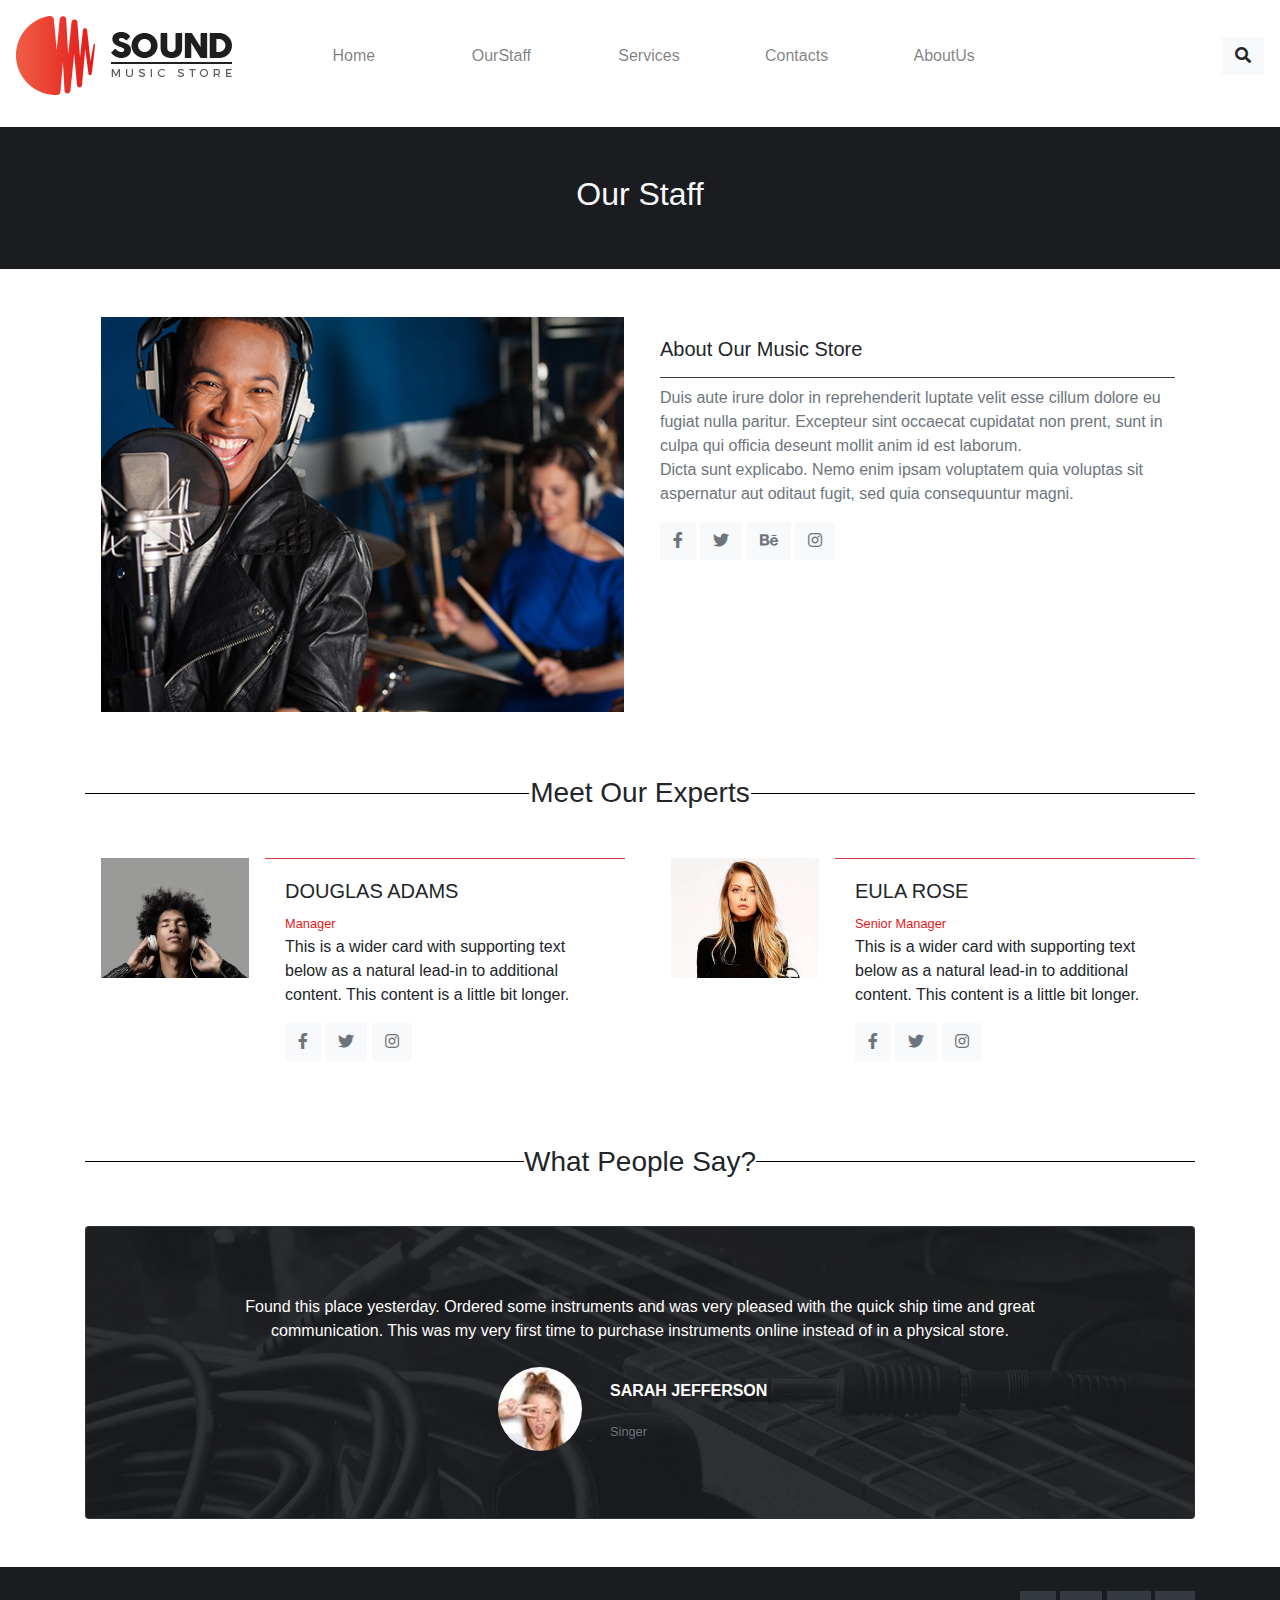
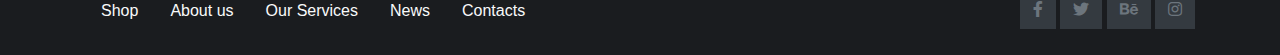
<file: musicPlace(Clone)/ourStaff.html>
<!DOCTYPE html>
<html lang="en">
  <head>
    <!-- Required meta tags -->
    <meta charset="utf-8" />
    <meta
      name="viewport"
      content="width=device-width, initial-scale=1, shrink-to-fit=no"
    />

    <!-- Bootstrap CSS -->
    <link
      rel="stylesheet"
      href="https://cdnjs.cloudflare.com/ajax/libs/font-awesome/5.13.0/css/all.min.css"
    />
    <link rel="stylesheet" href="bootstrap-4.3.1-dist/css/bootstrap.min.css" />
    <link rel="stylesheet" href="css/main.css" />

    <title>Music Place - Our Staff</title>
  </head>

  <body>
    <!-- header -->
    <header class="mt-2">
      <nav class="navbar navbar-expand-lg navbar-light">
        <img src="img/logo.webp" alt="" />

        <button
          class="navbar-toggler"
          type="button"
          data-toggle="collapse"
          data-target="#navbarSupportedContent"
          aria-controls="navbarSupportedContent"
          aria-expanded="false"
          aria-label="Toggle navigation"
        >
          <span class="navbar-toggler-icon"></span>
        </button>

        <div
          class="
            collapse
            navbar-collapse
            ml-5
            d-lg-flex
            justify-content-between
          "
          id="navbarSupportedContent"
        >
          <ul class="navbar-nav nav-justified w-75">
            <li class="nav-item text-left text-lg-center">
              <a class="nav-link" href="index.html">Home</a>
            </li>
            <li class="nav-item text-left text-lg-center">
              <a class="nav-link" href="ourStaff.html">OurStaff</a>
            </li>
            <li class="nav-item text-left text-lg-center">
              <a class="nav-link" href="services.html">Services</a>
            </li>
            <li class="nav-item text-left text-lg-center">
              <a class="nav-link" href="contacts.html">Contacts</a>
            </li>
            <li class="nav-item text-left text-lg-center">
              <a class="nav-link" href="aboutUs.html">AboutUs</a>
            </li>
          </ul>

          <button class="btn rounded-0 btn-light">
            <i class="fas fa-search"></i>
          </button>
        </div>
      </nav>
    </header>

    <!-- Our Staff -->
    <div class="container-fluid p-5 bg_black text-center text-light mt-4">
      <h2>Our Staff</h2>
    </div>

    <!-- main -->
    <main class="container">
      <figure class="mt-5">
        <div class="card mb-3 border-0">
          <div class="row no-gutters">
            <div class="col-md-6 mb-3 px-3">
              <img
                src="img/promo-staff.jpg"
                class="card-img rounded-0"
                alt="..."
              />
            </div>
            <div class="col-md-6">
              <div class="card-body">
                <h5 class="card-text border-dark border-bottom pb-3">
                  About Our Music Store
                </h5>
                <p class="card-text text-muted">
                  Duis aute irure dolor in reprehenderit luptate velit esse
                  cillum dolore eu fugiat nulla paritur. Excepteur sint occaecat
                  cupidatat non prent, sunt in culpa qui officia deseunt mollit
                  anim id est laborum. <br />
                  Dicta sunt explicabo. Nemo enim ipsam voluptatem quia voluptas
                  sit aspernatur aut oditaut fugit, sed quia consequuntur magni.
                </p>

                <button class="btn btn-light text-muted">
                  <i class="fab fa-facebook-f"></i>
                </button>
                <button class="btn btn-light text-muted">
                  <i class="fab fa-twitter"></i>
                </button>
                <button class="btn btn-light text-muted">
                  <i class="fab fa-behance"></i>
                </button>
                <button class="btn btn-light text-muted">
                  <i class="fab fa-instagram"></i>
                </button>
              </div>
            </div>
          </div>
        </div>
      </figure>

      <!-- our expert -->
      <section class="mt-5">
        <h3 class="text-center h_line">
          <span class="spn">Meet Our Experts</span>
        </h3>

        <div class="row mt-5">
          <div class="col-md-6">
            <div class="card mb-3 border-0" style="max-width: 540px">
              <div class="row no-gutters">
                <div class="col-md-4 mb-3 px-3">
                  <img
                    src="img/team-1-270x220.jpg"
                    class="card-img rounded-0"
                    alt="..."
                  />
                </div>
                <div class="col-md-8">
                  <div class="card-body border-danger border-top">
                    <h5 class="card-text">DOUGLAS ADAMS</h5>
                    <small class="card-subtitle txt_red">Manager</small>
                    <p class="card-text">
                      This is a wider card with supporting text below as a
                      natural lead-in to additional content. This content is a
                      little bit longer.
                    </p>

                    <button class="btn btn-light text-muted">
                      <i class="fab fa-facebook-f"></i>
                    </button>
                    <button class="btn btn-light text-muted">
                      <i class="fab fa-twitter"></i>
                    </button>
                    <button class="btn btn-light text-muted">
                      <i class="fab fa-instagram"></i>
                    </button>
                  </div>
                </div>
              </div>
            </div>
          </div>
          <div class="col-md-6">
            <div class="card mb-3 border-0" style="max-width: 540px">
              <div class="row no-gutters">
                <div class="col-md-4 mb-3 px-3">
                  <img
                    src="img/3-6-270x220.jpg"
                    class="card-img rounded-0"
                    alt="..."
                  />
                </div>
                <div class="col-md-8">
                  <div class="card-body border-danger border-top">
                    <h5 class="card-text">EULA ROSE</h5>
                    <small class="card-subtitle txt_red">Senior Manager</small>
                    <p class="card-text">
                      This is a wider card with supporting text below as a
                      natural lead-in to additional content. This content is a
                      little bit longer.
                    </p>

                    <button class="btn btn-light text-muted">
                      <i class="fab fa-facebook-f"></i>
                    </button>
                    <button class="btn btn-light text-muted">
                      <i class="fab fa-twitter"></i>
                    </button>
                    <button class="btn btn-light text-muted">
                      <i class="fab fa-instagram"></i>
                    </button>
                  </div>
                </div>
              </div>
            </div>
          </div>
        </div>
      </section>

      <!-- people say -->
      <figure class="mt-5">
        <h3 class="text-center h_line">
          <span class="spn">What People Say?</span>
        </h3>

        <div class="card bg-dark text-white mt-5 overflow-hidden">
          <img src="img/bg-testimonials.jpg" class="card-img" alt="..." />
          <div class="card-img-overlay">
            <div class="container p-5">
              <p class="card-text text-center px-5">
                Found this place yesterday. Ordered some instruments and was
                very pleased with the quick ship time and great communication.
                This was my very first time to purchase instruments online
                instead of in a physical store.
              </p>

              <div
                class="card mb-3 border-0 bg-transparent mx-auto"
                style="max-width: 300px"
              >
                <div class="row no-gutters">
                  <div class="col-4 p-2">
                    <img
                      src="img/testi-1-75x75.jpg"
                      class="card-img rounded-circle"
                      alt="..."
                    />
                  </div>
                  <div class="col-8">
                    <div class="card-body">
                      <p class="card-text font-weight-bold">SARAH JEFFERSON</p>
                      <small class="card-subtitle text-muted">Singer</small>
                    </div>
                  </div>
                </div>
              </div>
            </div>
          </div>
        </div>
      </figure>
    </main>

    <!-- footer -->
    <footer class="container-fluid bg_black p-4 mt-5">
      <div class="container">
        <div class="row">
          <div class="col-md-6 text-center text-md-left">
            <nav class="nav text-light">
              <a class="nav-link text-light" href="#">Shop</a>
              <a class="nav-link text-light" href="#">About us</a>
              <a class="nav-link text-light" href="#">Our Services</a>
              <a class="nav-link text-light" href="#">News</a>
              <a class="nav-link text-light" href="#">Contacts</a>
            </nav>
          </div>
          <div class="col-md-6 text-center text-md-right">
            <button class="btn btn-dark rounded-0 text-muted">
              <i class="fab fa-facebook-f"></i>
            </button>
            <button class="btn btn-dark rounded-0 text-muted">
              <i class="fab fa-twitter"></i>
            </button>
            <button class="btn btn-dark rounded-0 text-muted">
              <i class="fab fa-behance"></i>
            </button>
            <button class="btn btn-dark rounded-0 text-muted">
              <i class="fab fa-instagram"></i>
            </button>
          </div>
        </div>
      </div>
    </footer>

    <!-- Optional JavaScript -->
    <script src="https://code.jquery.com/jquery-3.3.1.slim.min.js"></script>
    <script src="bootstrap-4.3.1-dist\js\bootstrap.bundle.min.js"></script>
  </body>
</html>
</file>
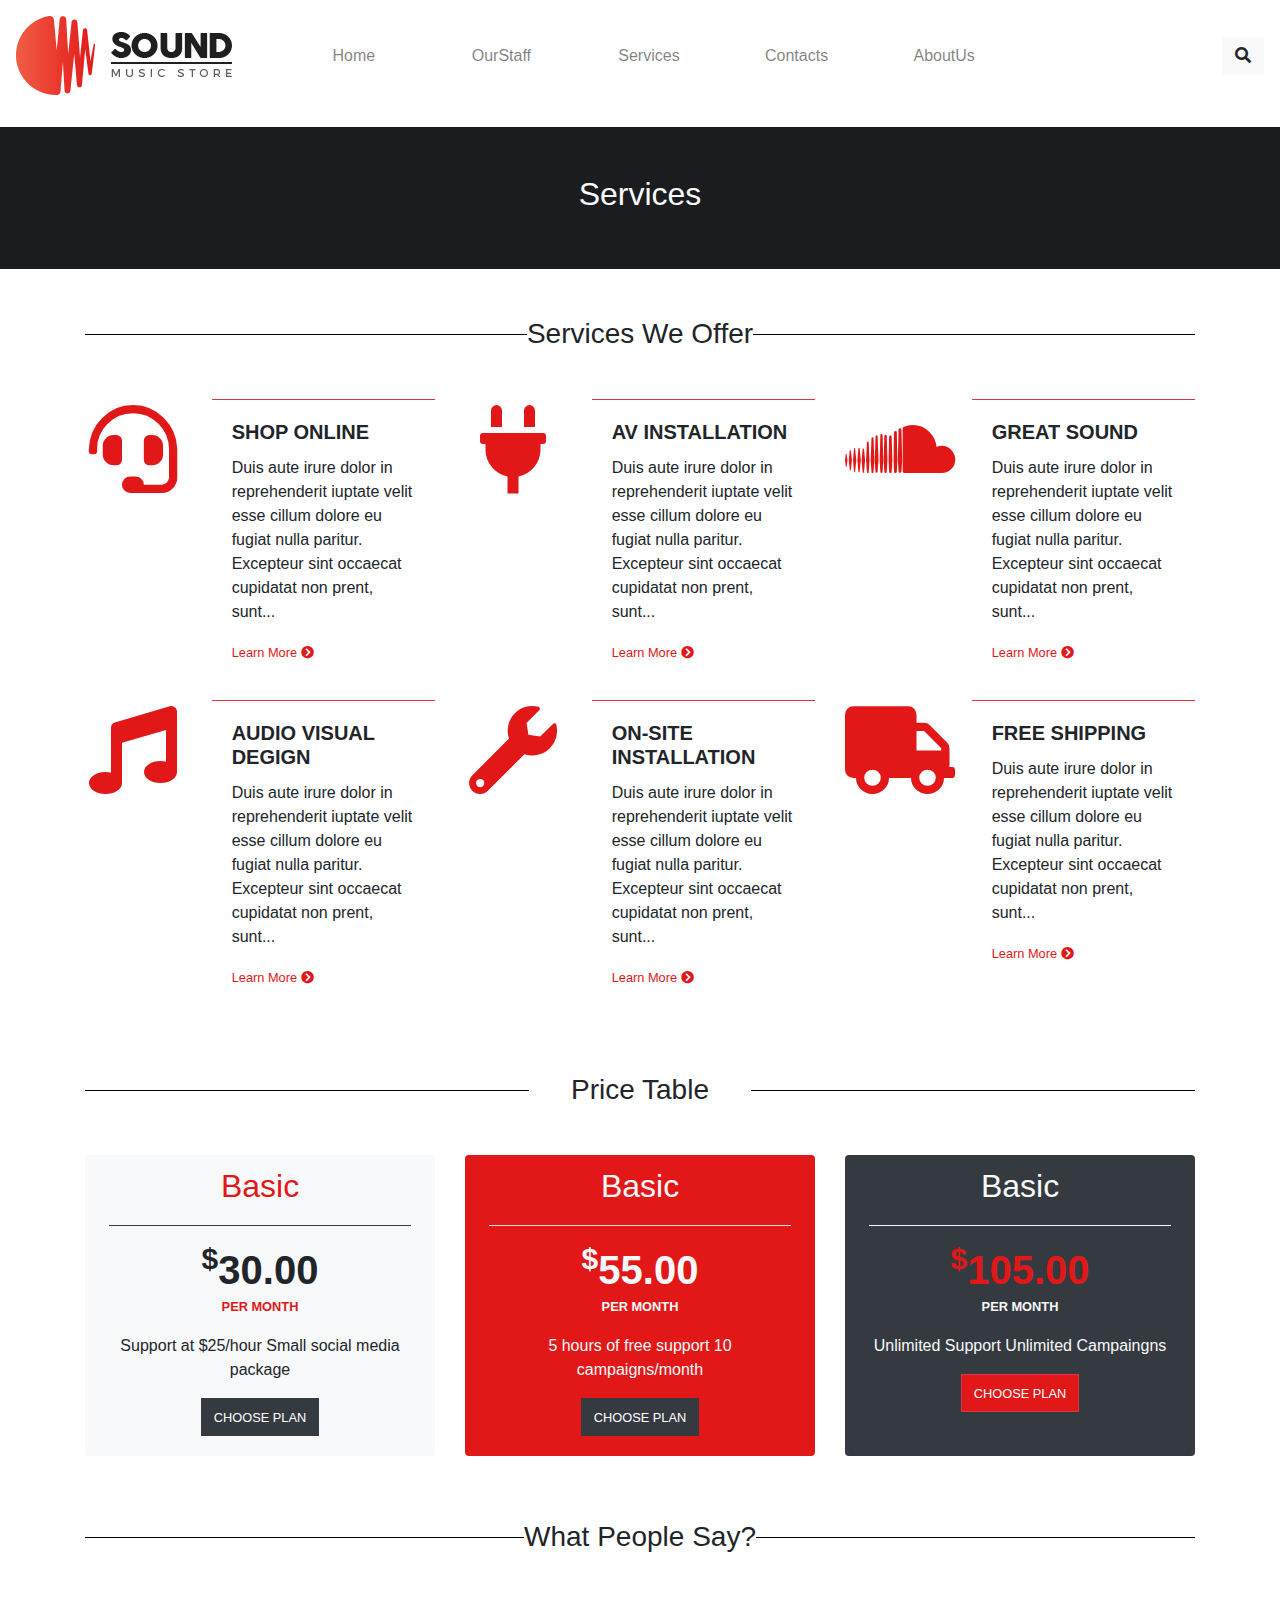
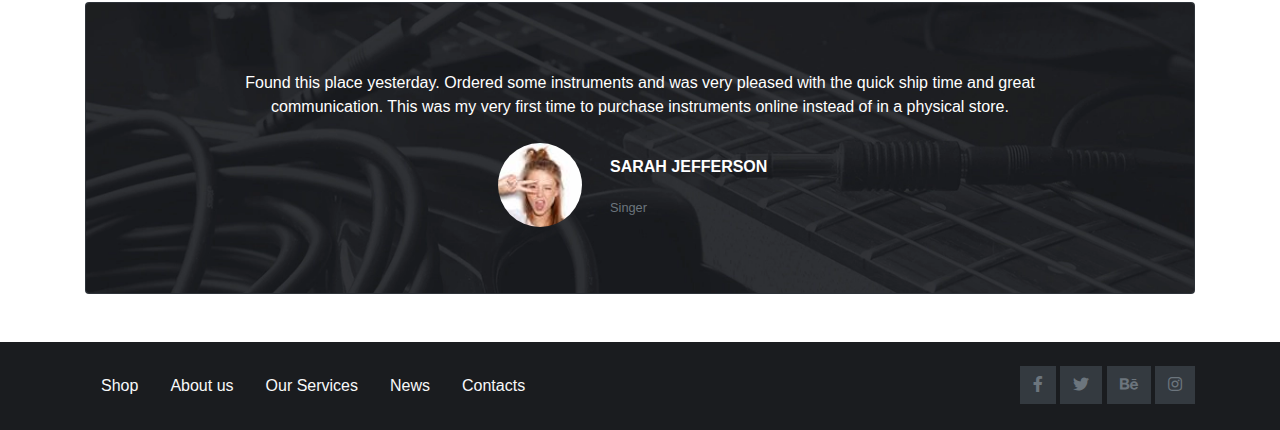
<file: musicPlace(Clone)/services.html>
<!DOCTYPE html>
<html lang="en">
  <head>
    <!-- Required meta tags -->
    <meta charset="utf-8" />
    <meta
      name="viewport"
      content="width=device-width, initial-scale=1, shrink-to-fit=no"
    />

    <!-- Bootstrap CSS -->
    <link
      rel="stylesheet"
      href="https://cdnjs.cloudflare.com/ajax/libs/font-awesome/5.13.0/css/all.min.css"
    />
    <link rel="stylesheet" href="bootstrap-4.3.1-dist/css/bootstrap.min.css" />
    <link rel="stylesheet" href="css/main.css" />

    <title>Music Place - Services</title>
  </head>

  <body>
    <!-- header -->
    <header class="mt-2">
      <nav class="navbar navbar-expand-lg navbar-light">
        <img src="img/logo.webp" alt="" />

        <button
          class="navbar-toggler"
          type="button"
          data-toggle="collapse"
          data-target="#navbarSupportedContent"
          aria-controls="navbarSupportedContent"
          aria-expanded="false"
          aria-label="Toggle navigation"
        >
          <span class="navbar-toggler-icon"></span>
        </button>

        <div
          class="
            collapse
            navbar-collapse
            ml-5
            d-lg-flex
            justify-content-between
          "
          id="navbarSupportedContent"
        >
          <ul class="navbar-nav nav-justified w-75">
            <li class="nav-item text-left text-lg-center">
              <a class="nav-link" href="index.html">Home</a>
            </li>
            <li class="nav-item text-left text-lg-center">
              <a class="nav-link" href="ourStaff.html">OurStaff</a>
            </li>
            <li class="nav-item text-left text-lg-center">
              <a class="nav-link" href="services.html">Services</a>
            </li>
            <li class="nav-item text-left text-lg-center">
              <a class="nav-link" href="contacts.html">Contacts</a>
            </li>
            <li class="nav-item text-left text-lg-center">
              <a class="nav-link" href="aboutUs.html">AboutUs</a>
            </li>
          </ul>

          <button class="btn rounded-0 btn-light">
            <i class="fas fa-search"></i>
          </button>
        </div>
      </nav>
    </header>

    <!-- Services -->
    <div class="container-fluid p-5 bg_black text-center text-light mt-4">
      <h2>Services</h2>
    </div>

    <!-- main -->
    <main class="container">
      <!-- Services We Offer -->
      <section class="mt-5">
        <h3 class="text-center h_line">
          <span class="spn">Services We Offer</span>
        </h3>
        <!-- card deck -->
        <div class="row mt-5">
          <div class="col-md-6 col-lg-4">
            <div class="card mb-3 border-0" style="max-width: 540px">
              <div class="row">
                <div class="col-md-4 mb-3 text-center">
                  <h1 class="display-2 txt_red">
                    <i class="fas fa-headset"></i>
                  </h1>
                </div>
                <div class="col-md-8">
                  <div class="card-body border-danger border-top">
                    <h5 class="card-title font-weight-bold">SHOP ONLINE</h5>
                    <p class="card-text">
                      Duis aute irure dolor in reprehenderit iuptate velit esse
                      cillum dolore eu fugiat nulla paritur. Excepteur sint
                      occaecat cupidatat non prent, sunt...
                    </p>
                    <small class="card-subtitle txt_red"
                      >Learn More <i class="fas fa-chevron-circle-right"></i
                    ></small>
                  </div>
                </div>
              </div>
            </div>
          </div>
          <div class="col-md-6 col-lg-4">
            <div class="card mb-3 border-0" style="max-width: 540px">
              <div class="row">
                <div class="col-md-4 mb-3 text-center">
                  <h1 class="display-2 txt_red">
                    <i class="fas fa-plug"></i>
                  </h1>
                </div>
                <div class="col-md-8">
                  <div class="card-body border-danger border-top">
                    <h5 class="card-title font-weight-bold">AV INSTALLATION</h5>
                    <p class="card-text">
                      Duis aute irure dolor in reprehenderit iuptate velit esse
                      cillum dolore eu fugiat nulla paritur. Excepteur sint
                      occaecat cupidatat non prent, sunt...
                    </p>
                    <small class="card-subtitle txt_red"
                      >Learn More <i class="fas fa-chevron-circle-right"></i
                    ></small>
                  </div>
                </div>
              </div>
            </div>
          </div>
          <div class="col-md-6 col-lg-4">
            <div class="card mb-3 border-0" style="max-width: 540px">
              <div class="row">
                <div class="col-md-4 mb-3 text-center">
                  <h1 class="display-2 txt_red">
                    <i class="fab fa-soundcloud"></i>
                  </h1>
                </div>
                <div class="col-md-8">
                  <div class="card-body border-danger border-top">
                    <h5 class="card-title font-weight-bold">GREAT SOUND</h5>
                    <p class="card-text">
                      Duis aute irure dolor in reprehenderit iuptate velit esse
                      cillum dolore eu fugiat nulla paritur. Excepteur sint
                      occaecat cupidatat non prent, sunt...
                    </p>
                    <small class="card-subtitle txt_red"
                      >Learn More <i class="fas fa-chevron-circle-right"></i
                    ></small>
                  </div>
                </div>
              </div>
            </div>
          </div>
          <div class="col-md-6 col-lg-4">
            <div class="card mb-3 border-0" style="max-width: 540px">
              <div class="row">
                <div class="col-md-4 mb-3 text-center">
                  <h1 class="display-2 txt_red">
                    <i class="fas fa-music"></i>
                  </h1>
                </div>
                <div class="col-md-8">
                  <div class="card-body border-danger border-top">
                    <h5 class="card-title font-weight-bold">
                      AUDIO VISUAL DEGIGN
                    </h5>
                    <p class="card-text">
                      Duis aute irure dolor in reprehenderit iuptate velit esse
                      cillum dolore eu fugiat nulla paritur. Excepteur sint
                      occaecat cupidatat non prent, sunt...
                    </p>
                    <small class="card-subtitle txt_red"
                      >Learn More <i class="fas fa-chevron-circle-right"></i
                    ></small>
                  </div>
                </div>
              </div>
            </div>
          </div>
          <div class="col-md-6 col-lg-4">
            <div class="card mb-3 border-0" style="max-width: 540px">
              <div class="row">
                <div class="col-md-4 mb-3 text-center">
                  <h1 class="display-2 txt_red">
                    <i class="fas fa-wrench"></i>
                  </h1>
                </div>
                <div class="col-md-8">
                  <div class="card-body border-danger border-top">
                    <h5 class="card-title font-weight-bold">
                      ON-SITE INSTALLATION
                    </h5>
                    <p class="card-text">
                      Duis aute irure dolor in reprehenderit iuptate velit esse
                      cillum dolore eu fugiat nulla paritur. Excepteur sint
                      occaecat cupidatat non prent, sunt...
                    </p>
                    <small class="card-subtitle txt_red"
                      >Learn More <i class="fas fa-chevron-circle-right"></i
                    ></small>
                  </div>
                </div>
              </div>
            </div>
          </div>
          <div class="col-md-6 col-lg-4">
            <div class="card mb-3 border-0" style="max-width: 540px">
              <div class="row">
                <div class="col-md-4 mb-3 text-center">
                  <h1 class="display-2 txt_red">
                    <i class="fas fa-truck"></i>
                  </h1>
                </div>
                <div class="col-md-8">
                  <div class="card-body border-danger border-top">
                    <h5 class="card-title font-weight-bold">FREE SHIPPING</h5>
                    <p class="card-text">
                      Duis aute irure dolor in reprehenderit iuptate velit esse
                      cillum dolore eu fugiat nulla paritur. Excepteur sint
                      occaecat cupidatat non prent, sunt...
                    </p>
                    <small class="card-subtitle txt_red"
                      >Learn More <i class="fas fa-chevron-circle-right"></i
                    ></small>
                  </div>
                </div>
              </div>
            </div>
          </div>
        </div>
      </section>

      <!-- price table -->
      <section class="mt-5">
        <h3 class="text-center h_line"><span class="spn">Price Table</span></h3>

        <div class="card-deck mt-5">
          <div class="card bg-light mb-3 text-center border-0">
            <div
              class="
                card-header
                bg-transparent
                mx-4
                txt_red
                border-bottom border-dark
              "
            >
              <h2>Basic</h2>
            </div>
            <div class="card-body">
              <h1 class="card-title mb-0 font-weight-bold">
                <sup>$</sup>30.00
              </h1>
              <small class="card-subtitle txt_red font-weight-bold"
                >PER MONTH</small
              >
              <p class="card-text mt-3">
                Support at $25/hour Small social media package
              </p>
              <button class="btn btn-dark"><small>CHOOSE PLAN</small></button>
            </div>
          </div>
          <div class="card bg_red text-light mb-3 text-center border-0">
            <div class="card-header bg-transparent mx-4 border-bottom">
              <h2>Basic</h2>
            </div>
            <div class="card-body">
              <h1 class="card-title mb-0 font-weight-bold">
                <sup>$</sup>55.00
              </h1>
              <small class="card-subtitle font-weight-bold">PER MONTH</small>
              <p class="card-text mt-3">
                5 hours of free support 10 campaigns/month
              </p>
              <button class="btn btn-dark"><small>CHOOSE PLAN</small></button>
            </div>
          </div>
          <div class="card bg-dark text-light mb-3 text-center border-0">
            <div
              class="card-header bg-transparent mx-4 border-bottom border-light"
            >
              <h2>Basic</h2>
            </div>
            <div class="card-body">
              <h1 class="card-title txt_red mb-0 font-weight-bold">
                <sup>$</sup>105.00
              </h1>
              <small class="card-subtitle font-weight-bold">PER MONTH</small>
              <p class="card-text mt-3">
                Unlimited Support Unlimited Campaingns
              </p>
              <button class="btn btn-danger"><small>CHOOSE PLAN</small></button>
            </div>
          </div>
        </div>
      </section>

      <!-- people say -->
      <figure class="mt-5">
        <h3 class="text-center h_line">
          <span class="spn">What People Say?</span>
        </h3>

        <div class="card bg-dark text-white mt-5 overflow-hidden">
          <img src="img/bg-testimonials.jpg" class="card-img" alt="..." />
          <div class="card-img-overlay">
            <div class="container p-5">
              <p class="card-text text-center px-5">
                Found this place yesterday. Ordered some instruments and was
                very pleased with the quick ship time and great communication.
                This was my very first time to purchase instruments online
                instead of in a physical store.
              </p>

              <div
                class="card mb-3 border-0 bg-transparent mx-auto"
                style="max-width: 300px"
              >
                <div class="row no-gutters">
                  <div class="col-4 p-2">
                    <img
                      src="img/testi-1-75x75.jpg"
                      class="card-img rounded-circle"
                      alt="..."
                    />
                  </div>
                  <div class="col-8">
                    <div class="card-body">
                      <p class="card-text font-weight-bold">SARAH JEFFERSON</p>
                      <small class="card-subtitle text-muted">Singer</small>
                    </div>
                  </div>
                </div>
              </div>
            </div>
          </div>
        </div>
      </figure>
    </main>

    <!-- footer -->
    <footer class="container-fluid bg_black p-4 mt-5">
      <div class="container">
        <div class="row">
          <div class="col-md-6 text-center text-md-left">
            <nav class="nav text-light">
              <a class="nav-link text-light" href="#">Shop</a>
              <a class="nav-link text-light" href="#">About us</a>
              <a class="nav-link text-light" href="#">Our Services</a>
              <a class="nav-link text-light" href="#">News</a>
              <a class="nav-link text-light" href="#">Contacts</a>
            </nav>
          </div>
          <div class="col-md-6 text-center text-md-right">
            <button class="btn btn-dark rounded-0 text-muted">
              <i class="fab fa-facebook-f"></i>
            </button>
            <button class="btn btn-dark rounded-0 text-muted">
              <i class="fab fa-twitter"></i>
            </button>
            <button class="btn btn-dark rounded-0 text-muted">
              <i class="fab fa-behance"></i>
            </button>
            <button class="btn btn-dark rounded-0 text-muted">
              <i class="fab fa-instagram"></i>
            </button>
          </div>
        </div>
      </div>
    </footer>

    <!-- Optional JavaScript -->
    <script src="https://code.jquery.com/jquery-3.3.1.slim.min.js"></script>
    <script src="bootstrap-4.3.1-dist\js\bootstrap.bundle.min.js"></script>
  </body>
</html>
</file>
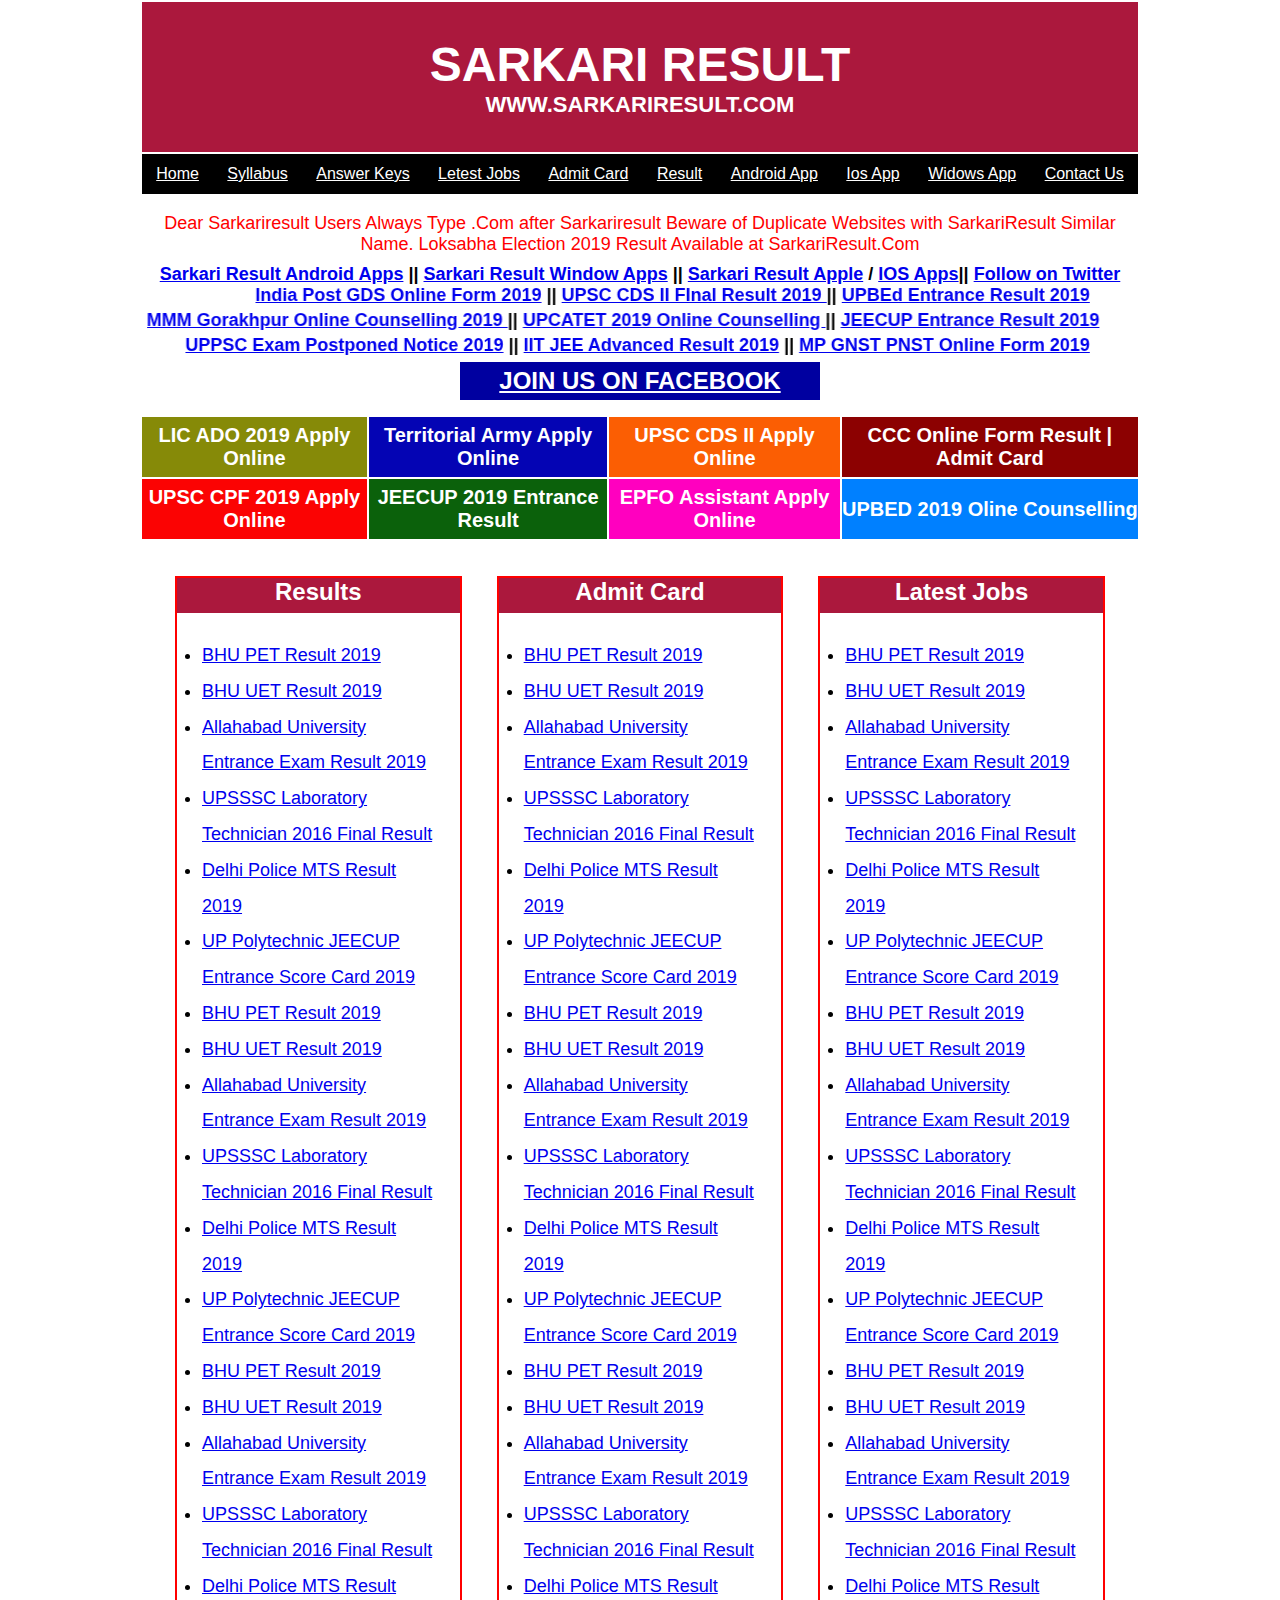
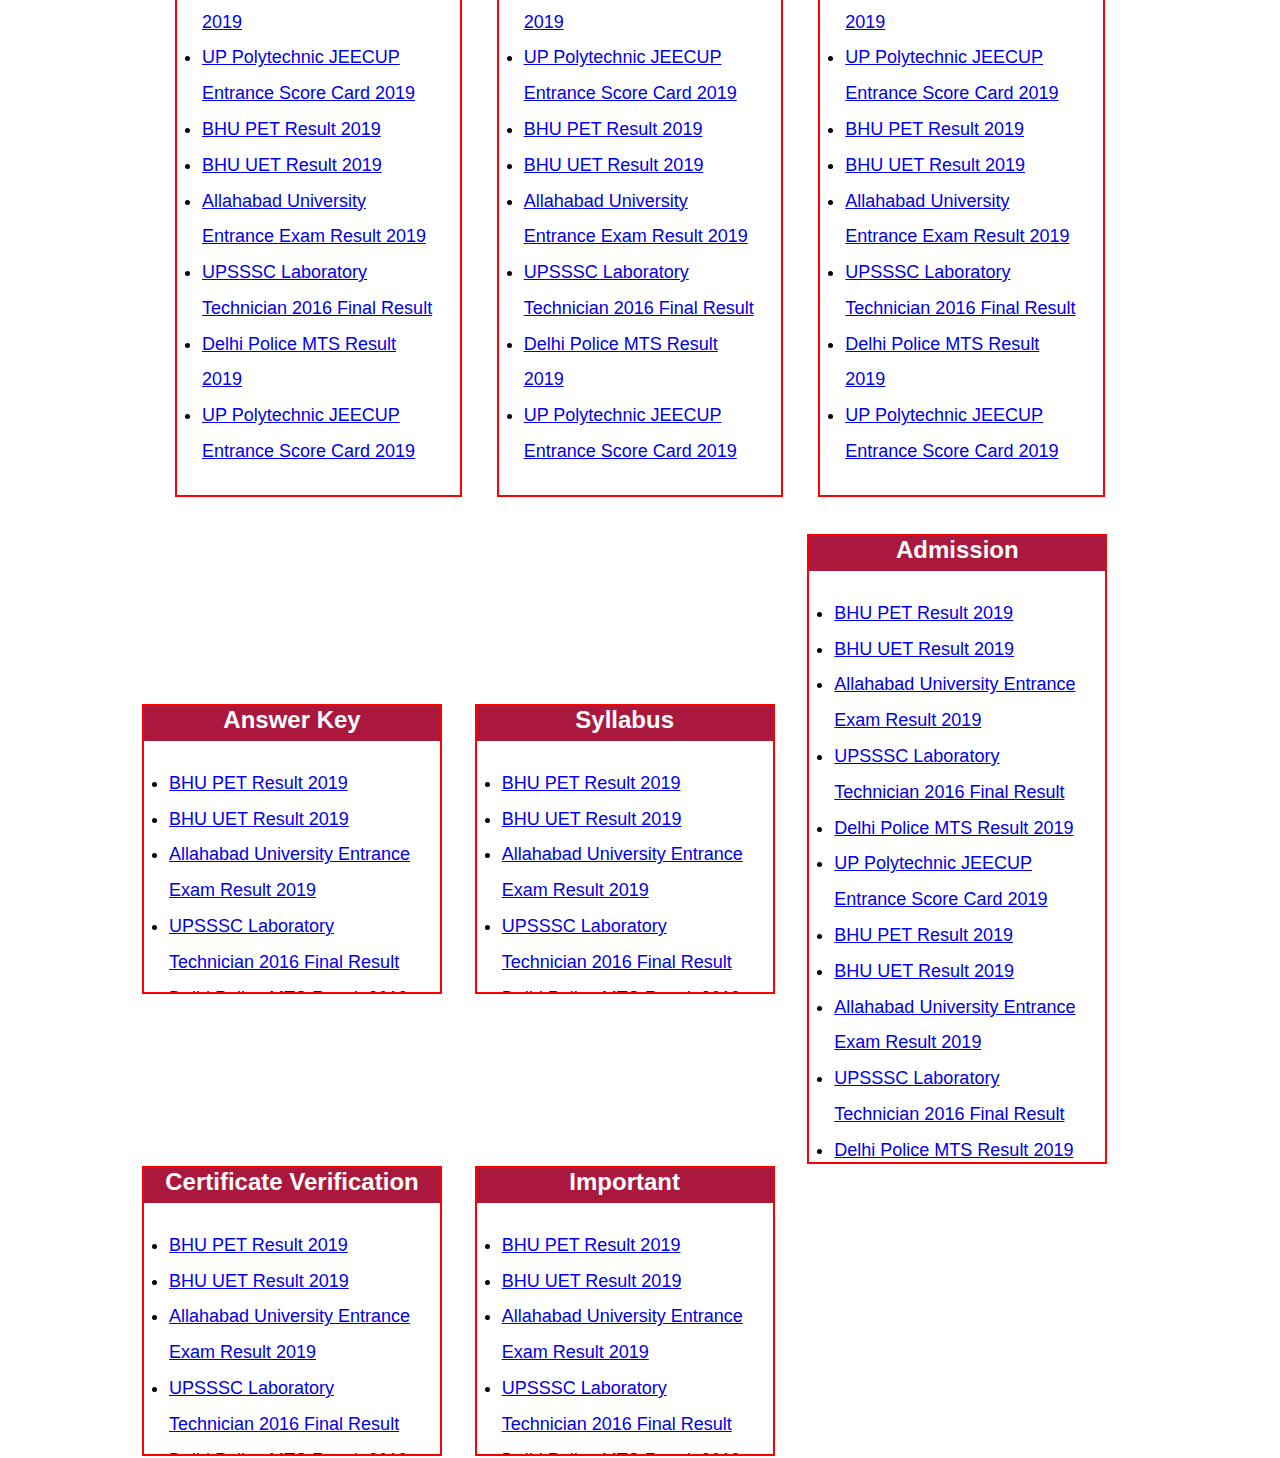
<file: sarkari result/sarkari.html>
<!DOCTYPE html>
<html>
<head>
	<title>SARKARI RESULT</title>
	<link rel="stylesheet" type="text/css" href="css/style.css">
</head>
<body>
	<table class="header">
		<thead>
			<tr class="header_logo">
				<th >
					<h1 class="logo1">SARKARI RESULT</h1>
					<h4 class="logo2">WWW.SARKARIRESULT.COM</h4>
				</th>
			</tr>

			<tr class="menu">
				<th>
					<a href="#">home</a>
					<a href="#">syllabus</a>
					<a href="#">answer keys</a>
					<a href="#">letest jobs</a>
					<a href="#">admit card</a>
					<a href="#">result</a>
					<a href="#">android app</a>
					<a href="#">ios app</a>
					<a href="#">widows app</a>
					<a href="#">contact us</a>
				</th>
			</tr>
			<tr>
				<td>
					<p class="content">Dear Sarkariresult Users Always Type .Com after Sarkariresult Beware of Duplicate Websites with SarkariResult Similar Name.
					Loksabha Election 2019 Result Available at SarkariResult.Com
				</p>
				</td>
			</tr>
			<tr>
				<th>
					<p class="link"><a href="#">Sarkari Result Android Apps</a> || <a href="#">Sarkari Result Window Apps</a> || <a href="#">Sarkari Result Apple</a> / <a href="#">IOS Apps</a>|| <a href="#">Follow on Twitter</a></p>

					<marquee behavior="alternate">	
					<p class="link"><a href="#">India Post GDS Online Form 2019</a> || <a href="#"> UPSC CDS II FInal Result 2019 </a> || <a href="#"> UPBEd Entrance Result 2019</a>
					</marquee>

					<marquee behavior="alternate">	
					<p class="link"><a href="#">MMM Gorakhpur Online Counselling 2019 </a> || <a href="#">UPCATET 2019 Online Counselling </a> || <a href="#"> JEECUP Entrance Result 2019</a>
					</marquee>

					<marquee behavior="alternate">	
					<p class="link"><a href="#">UPPSC Exam Postponed Notice 2019</a> || <a href="#"> IIT JEE Advanced Result 2019</a> || <a href="#"> MP GNST PNST Online Form 2019</a>
					</marquee>
				</th>
			</tr>
		</thead>
	</table>

	<h2 class="join"><a href="#">join us on facebook</a></h2>

	<table class="table2">
		<tr class="box">
			<th class="box1"><a href="#">LIC ADO 2019 Apply Online</a></th>
			<th class="box2"><a href="#">Territorial Army Apply Online</a></th>
			<th class="box3"><a href="#">UPSC CDS II Apply Online</a></th>
			<th class="box4"><a href="#">CCC Online Form Result | Admit Card</a></th>
			

		</tr>
		<tr class="box">
			<th class="box5"><a href="#">UPSC CPF 2019 Apply Online</a></th>
			<th class="box6"><a href="#">JEECUP 2019 Entrance Result</a></th>
			<th class="box7"><a href="#">EPFO Assistant Apply Online</a></th>
			<th class="box8"><a href="#">UPBED 2019 Oline Counselling</a></th>
		</tr>
	</table>

	<table class="table3" cellspacing="35">
		<tr>
			<td class="menu_box">
				<h2 class="menu_item">Results</h2>
				<ul>
					<li><a href="#">BHU PET Result 2019</a></li>
					<li><a href="#">BHU UET Result 2019</a></li>
					<li><a href="#">Allahabad University Entrance Exam Result 2019</a></li>
					<li><a href="#">UPSSSC Laboratory Technician 2016 Final Result</a></li>
					<li><a href="#">Delhi Police MTS Result 2019</a></li>
					<li><a href="#">UP Polytechnic JEECUP Entrance Score Card 2019</a></li>
					<li><a href="#">BHU PET Result 2019</a></li>
					<li><a href="#">BHU UET Result 2019</a></li>
					<li><a href="#">Allahabad University Entrance Exam Result 2019</a></li>
					<li><a href="#">UPSSSC Laboratory Technician 2016 Final Result</a></li>
					<li><a href="#">Delhi Police MTS Result 2019</a></li>
					<li><a href="#">UP Polytechnic JEECUP Entrance Score Card 2019</a></li>
					<li><a href="#">BHU PET Result 2019</a></li>
					<li><a href="#">BHU UET Result 2019</a></li>
					<li><a href="#">Allahabad University Entrance Exam Result 2019</a></li>
					<li><a href="#">UPSSSC Laboratory Technician 2016 Final Result</a></li>
					<li><a href="#">Delhi Police MTS Result 2019</a></li>
					<li><a href="#">UP Polytechnic JEECUP Entrance Score Card 2019</a></li>
					<li><a href="#">BHU PET Result 2019</a></li>
					<li><a href="#">BHU UET Result 2019</a></li>
					<li><a href="#">Allahabad University Entrance Exam Result 2019</a></li>
					<li><a href="#">UPSSSC Laboratory Technician 2016 Final Result</a></li>
					<li><a href="#">Delhi Police MTS Result 2019</a></li>
					<li><a href="#">UP Polytechnic JEECUP Entrance Score Card 2019</a></li>
				</ul>
			</td>

			<td class="menu_box">
				<h2 class="menu_item">Admit Card</h2>
				<ul>
					<li><a href="#">BHU PET Result 2019</a></li>
					<li><a href="#">BHU UET Result 2019</a></li>
					<li><a href="#">Allahabad University Entrance Exam Result 2019</a></li>
					<li><a href="#">UPSSSC Laboratory Technician 2016 Final Result</a></li>
					<li><a href="#">Delhi Police MTS Result 2019</a></li>
					<li><a href="#">UP Polytechnic JEECUP Entrance Score Card 2019</a></li>
					<li><a href="#">BHU PET Result 2019</a></li>
					<li><a href="#">BHU UET Result 2019</a></li>
					<li><a href="#">Allahabad University Entrance Exam Result 2019</a></li>
					<li><a href="#">UPSSSC Laboratory Technician 2016 Final Result</a></li>
					<li><a href="#">Delhi Police MTS Result 2019</a></li>
					<li><a href="#">UP Polytechnic JEECUP Entrance Score Card 2019</a></li>
					<li><a href="#">BHU PET Result 2019</a></li>
					<li><a href="#">BHU UET Result 2019</a></li>
					<li><a href="#">Allahabad University Entrance Exam Result 2019</a></li>
					<li><a href="#">UPSSSC Laboratory Technician 2016 Final Result</a></li>
					<li><a href="#">Delhi Police MTS Result 2019</a></li>
					<li><a href="#">UP Polytechnic JEECUP Entrance Score Card 2019</a></li>
					<li><a href="#">BHU PET Result 2019</a></li>
					<li><a href="#">BHU UET Result 2019</a></li>
					<li><a href="#">Allahabad University Entrance Exam Result 2019</a></li>
					<li><a href="#">UPSSSC Laboratory Technician 2016 Final Result</a></li>
					<li><a href="#">Delhi Police MTS Result 2019</a></li>
					<li><a href="#">UP Polytechnic JEECUP Entrance Score Card 2019</a></li>
				</ul>
			</td>

			<td class="menu_box">
				<h2 class="menu_item">Latest Jobs</h2>
				<ul>
					<li><a href="#">BHU PET Result 2019</a></li>
					<li><a href="#">BHU UET Result 2019</a></li>
					<li><a href="#">Allahabad University Entrance Exam Result 2019</a></li>
					<li><a href="#">UPSSSC Laboratory Technician 2016 Final Result</a></li>
					<li><a href="#">Delhi Police MTS Result 2019</a></li>
					<li><a href="#">UP Polytechnic JEECUP Entrance Score Card 2019</a></li>
					<li><a href="#">BHU PET Result 2019</a></li>
					<li><a href="#">BHU UET Result 2019</a></li>
					<li><a href="#">Allahabad University Entrance Exam Result 2019</a></li>
					<li><a href="#">UPSSSC Laboratory Technician 2016 Final Result</a></li>
					<li><a href="#">Delhi Police MTS Result 2019</a></li>
					<li><a href="#">UP Polytechnic JEECUP Entrance Score Card 2019</a></li>
					<li><a href="#">BHU PET Result 2019</a></li>
					<li><a href="#">BHU UET Result 2019</a></li>
					<li><a href="#">Allahabad University Entrance Exam Result 2019</a></li>
					<li><a href="#">UPSSSC Laboratory Technician 2016 Final Result</a></li>
					<li><a href="#">Delhi Police MTS Result 2019</a></li>
					<li><a href="#">UP Polytechnic JEECUP Entrance Score Card 2019</a></li>
					<li><a href="#">BHU PET Result 2019</a></li>
					<li><a href="#">BHU UET Result 2019</a></li>
					<li><a href="#">Allahabad University Entrance Exam Result 2019</a></li>
					<li><a href="#">UPSSSC Laboratory Technician 2016 Final Result</a></li>
					<li><a href="#">Delhi Police MTS Result 2019</a></li>
					<li><a href="#">UP Polytechnic JEECUP Entrance Score Card 2019</a></li>
				</ul>
			</td>

		</tr>
		
	</table>

	<table class="table4">
		<tr>			
			<td>
				<div class="menu_box1">
				<h2 class="menu_item1">Answer Key</h2>
				<ul>
					<li><a href="#">BHU PET Result 2019</a></li>
					<li><a href="#">BHU UET Result 2019</a></li>
					<li><a href="#">Allahabad University Entrance Exam Result 2019</a></li>
					<li><a href="#">UPSSSC Laboratory Technician 2016 Final Result</a></li>
					<li><a href="#">Delhi Police MTS Result 2019</a></li>
					<li><a href="#">UP Polytechnic JEECUP Entrance Score Card 2019</a></li>
				</ul>
				</div>
			</td>
						
			<td>
				<div class="menu_box1">
				<h2 class="menu_item1">Syllabus</h2>
				<ul>
					<li><a href="#">BHU PET Result 2019</a></li>
					<li><a href="#">BHU UET Result 2019</a></li>
					<li><a href="#">Allahabad University Entrance Exam Result 2019</a></li>
					<li><a href="#">UPSSSC Laboratory Technician 2016 Final Result</a></li>
					<li><a href="#">Delhi Police MTS Result 2019</a></li>
					<li><a href="#">UP Polytechnic JEECUP Entrance Score Card 2019</a></li>
				</ul>
				</div>
			</td>

			<td>
				<div class="menu_box2">
				<h2 class="menu_item1">Admission</h2>
				<ul>
					<li><a href="#">BHU PET Result 2019</a></li>
					<li><a href="#">BHU UET Result 2019</a></li>
					<li><a href="#">Allahabad University Entrance Exam Result 2019</a></li>
					<li><a href="#">UPSSSC Laboratory Technician 2016 Final Result</a></li>
					<li><a href="#">Delhi Police MTS Result 2019</a></li>
					<li><a href="#">UP Polytechnic JEECUP Entrance Score Card 2019</a></li>
					<li><a href="#">BHU PET Result 2019</a></li>
					<li><a href="#">BHU UET Result 2019</a></li>
					<li><a href="#">Allahabad University Entrance Exam Result 2019</a></li>
					<li><a href="#">UPSSSC Laboratory Technician 2016 Final Result</a></li>
					<li><a href="#">Delhi Police MTS Result 2019</a></li>
					<li><a href="#">UP Polytechnic JEECUP Entrance Score Card 2019</a></li>
					<li><a href="#">BHU PET Result 2019</a></li>
					<li><a href="#">BHU UET Result 2019</a></li>
					<li><a href="#">Allahabad University Entrance Exam Result 2019</a></li>
					<li><a href="#">UPSSSC Laboratory Technician 2016 Final Result</a></li>
					<li><a href="#">Delhi Police MTS Result 2019</a></li>
					<li><a href="#">UP Polytechnic JEECUP Entrance Score Card 2019</a></li>
				</ul>
				</div>
			</td>

		</tr>
		<tr>
			
						
			<td>
				<div class="menu_box1">
				<h2 class="menu_item1">Certificate Verification</h2>
				<ul>
					<li><a href="#">BHU PET Result 2019</a></li>
					<li><a href="#">BHU UET Result 2019</a></li>
					<li><a href="#">Allahabad University Entrance Exam Result 2019</a></li>
					<li><a href="#">UPSSSC Laboratory Technician 2016 Final Result</a></li>
					<li><a href="#">Delhi Police MTS Result 2019</a></li>
					<li><a href="#">UP Polytechnic JEECUP Entrance Score Card 2019</a></li>
				</ul>
				</div>
			</td>
						
			<td>
				<div class="menu_box1">
				<h2 class="menu_item1">Important</h2>
				<ul>
					<li><a href="#">BHU PET Result 2019</a></li>
					<li><a href="#">BHU UET Result 2019</a></li>
					<li><a href="#">Allahabad University Entrance Exam Result 2019</a></li>
					<li><a href="#">UPSSSC Laboratory Technician 2016 Final Result</a></li>
					<li><a href="#">Delhi Police MTS Result 2019</a></li>
					<li><a href="#">UP Polytechnic JEECUP Entrance Score Card 2019</a></li>
				</ul>
				</div>
			</td>
		</tr>
	</table>
</body>
</html>
</file>
<file: Img Gallery Avtar/css/style.css>
* {
  margin: 0;
  padding: 0;
  box-sizing: border-box;
  font-family: arial;
}
.bg_image {
  height: 100vh;
  background-image: url(../img/avtrar-dragon.jpg);
  background-position: center;
  background-repeat: no-repeat;
  background-size: cover;
  filter: blur(4px);
}
.body_cover {
  position: absolute;
  top: 0;
  height: auto;
  width: 100%;
}
.container {
  height: auto;
  width: 100%;
}
.container1,
.container2 {
  height: 50px;
  width: 100%;
  position: relative;
  display: flex;
  justify-content: flex-start;
  align-content: space-between;
}
.container2 {
  left: -7px;
}
.container3,
.container4 {
  height: auto;
  width: 100%;
  margin-top: 30px;
  display: flex;
  justify-content: center;
  align-content: space-around;
}
.box,
.box1 {
  height: 40px;
  width: 40px;
  border-radius: 5px;
  background-color: #777777;
  position: relative;
  display: flex;
  justify-content: center;
  margin-left: 20px;
  box-shadow: 2px 2px 5px rgb(70, 70, 70);
}
.image_t,
.image_t1 {
  position: absolute;
  font-size: 30px;
  color: #fff;
}
.img_box {
  height: 250px;
  width: 250px;
  background-color: #654;
  float: left;
  margin-top: 30px;
  margin-left: 30px;
  border: 2px solid #39373a;
  border-radius: 7px;
  box-shadow: 2px 2px 5px rgb(70, 70, 70);
  transition-duration: 0.3s;
  overflow: hidden;
}
.img_box img {
  height: 100%;
  width: 100%;
  transition: all 0.5s ease;
}
.img_box img:hover {
  transform: scale(1.3);
  transition-duration: 0.3s;
  box-shadow: 5px 5px 10px cyan;
}
</file>
<file: musicPlace(Clone)/css/main.css>
*:focus,
.btn:focus {
  outline: none !important;
  -webkit-box-shadow: none !important;
          box-shadow: none !important;
}

body {
  font-family: Arial, Helvetica, sans-serif;
}

button,
input {
  border-radius: 0 !important;
}

.txt_red {
  color: #e21818 !important;
}

.bg_red {
  background-color: #e21818 !important;
}

.bg_black {
  background-color: #1a1c1f !important;
}

.btn-danger {
  background-color: #e21818 !important;
}

.btn-danger:hover {
  background-color: #cf1717 !important;
}

.h_line {
  position: relative;
}

.h_line::before {
  content: "";
  position: absolute;
  display: block;
  height: 1px;
  width: 40%;
  left: 0;
  top: 50%;
  background-color: black;
  z-index: -2;
}

.h_line::after {
  content: "";
  position: absolute;
  display: block;
  height: 1px;
  width: 40%;
  right: 0;
  top: 50%;
  background-color: black;
  z-index: -2;
}

.spn {
  background-color: white !important;
}

.txtArea {
  resize: none !important;
}
/*# sourceMappingURL=main.css.map */
</file>
<file: images gallary/css/style.css>
*{
	margin: 0;
	padding: 0;
	box-sizing: border-box;
}
.header{
	height: 100px;
	width: 100%;
	
}
.header h1{
	text-align: center;
	text-transform: capitalize;
	font-size: 100px;
	text-decoration: underline;
	color: #4CAF50;
}
.container{
	width: 1000px;
	height: 1000px;
	background-color: blue;
	margin: 30px auto;
}
.box{
	width: 200px;
	height: 200px;
	background-color: yellow;
	border: 2px solid white;
	float: left;
}
.box img{
	height: 100%;
	width: 100%;
}
</file>
<file: sarkari result/css/style.css>
*{
	margin: 0;
	padding: 0;
	box-sizing: border-box;
	font-family: arial;
}
.header{
	width: 1000px;
	margin: 0 auto;
}
.header_logo{
	height: 150px;
	background-color: #AB183D;
	padding: 30px 0;
}
.logo1{
	color: white;
	font-size: 48px;
}
.logo2{
	color: white;
	font-size: 22px;
}
.menu{
	background-color: black;
	height: 40px;
}
.menu a{
	margin: 0 10px;
	padding: 2px;
	font-weight: normal;
	color: white;
	text-transform: capitalize;
}
.content{
	margin: 0 auto;
	color: red;
	text-align: center;
	margin-top: 10px;
	padding: 7px 20px;
	font-size: 18px;
}
.link{
	font-size: 18px;
}
.join{
	width: 360px;
	padding: 5px 5px;
	background-color: #0000A0;
	margin: 0 auto;
	text-align: center;
}
.join a{
	color: white;
	text-transform: uppercase;
}
.table2{
	width: 1000px;
	margin: 0 auto;
	margin-top: 15px;
}
.box{
	height: 60px;
}
.box1{
	background-color: #868A08;
}
.box2{
	background-color: #0404B4;
}
.box3{
	background-color: #FB5E03;
}
.box4{
	background-color: #8C0101;
}
.box5{
	background-color: #FB0303;
}
.box6{
	background-color: #0B610B;
}
.box7{
	background-color: #FF00BF;
}
.box8{
	background-color: #0080FF;
}
.box a{
	text-decoration: none;
	color: white;
	font-size: 20px;
	text-align: center;
}
.table3{
	width: 1000px;
	margin: 0 auto;
}
.menu_box{
	border: 2px solid red;
	height: auto;
	width: 300px;
}
.menu_item{
	background-color: #AB183D;
	color: white;
	text-align: center;	
	height: 35px;
}
ul{
	font-size: 18px;
	font-weight: 800px;
	line-height: 35.8px;
	padding: 25px;
}
.table4{
	width: 1000px;
	margin: 0 auto;

}
.menu_box1{
	border: 2px solid red;
	height: 290px;
	width: 300px;
	overflow: hidden;
}
.menu_item1{
	background-color: #AB183D;
	color: white;
	text-align: center;	
	height: 35px;
}
.menu_box2{
	border: 2px solid red;
	height: 630px;
	width: 300px;
	overflow: hidden;
}
</file>
